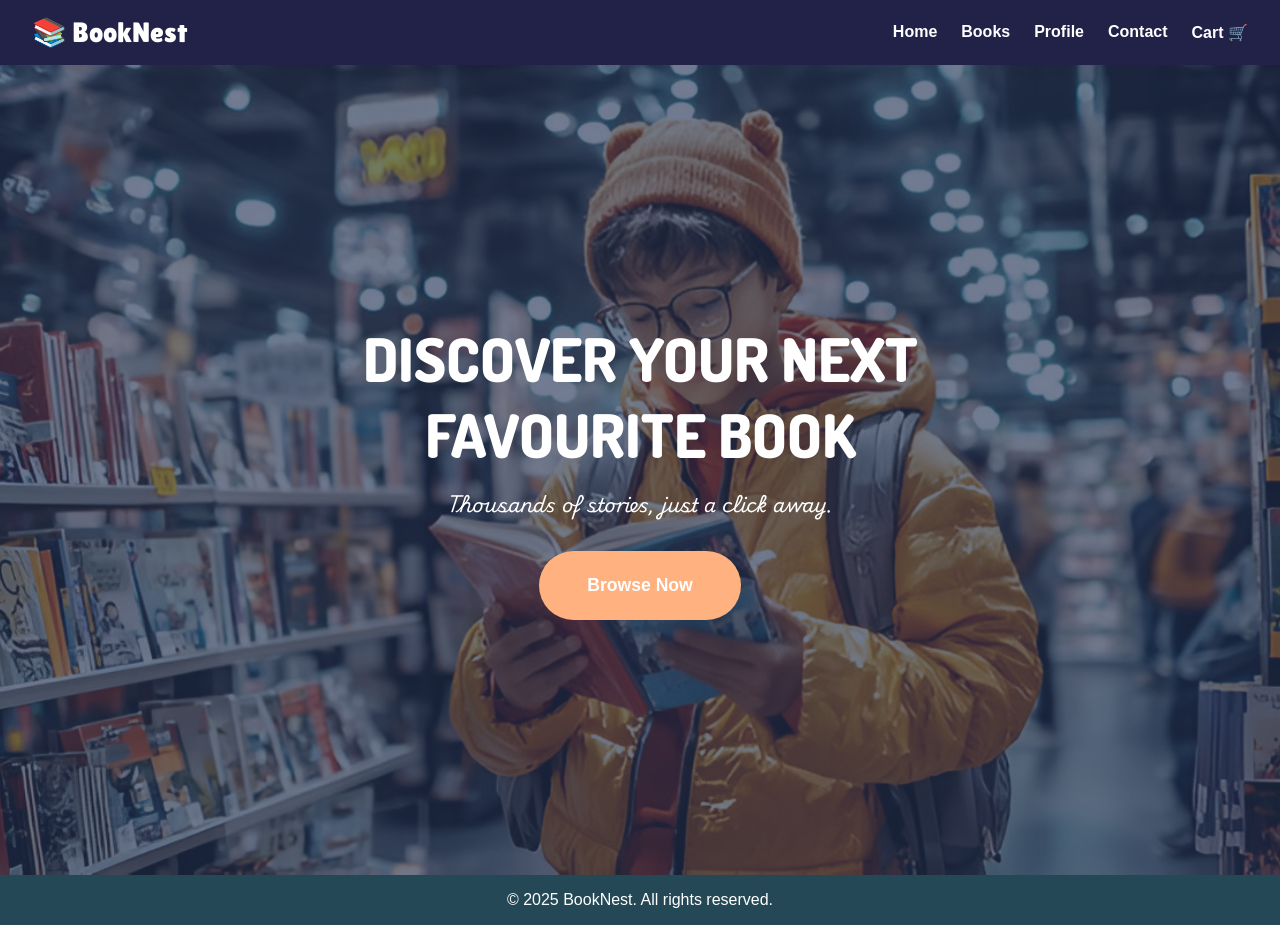
<file: index.html>
<!DOCTYPE html>
<html lang="en">
<head>
    <meta charset="UTF-8" />
    <meta name="viewport" content="width=device-width, initial-scale=1.0" />
    <title>📚BookNest | Where Stories Find a Home</title>
    <link rel="shortcut icon" href="img/ico.png">
    <link rel="stylesheet" href="styles/style.css">
    <link href="https://fonts.googleapis.com/css2?family=Playwrite+DK+Loopet:wght@100..400&display=swap" rel="stylesheet">
    <link href="https://fonts.googleapis.com/css2?family=Poetsen+One&display=swap" rel="stylesheet">
    <link href="https://fonts.googleapis.com/css2?family=Dosis:wght@200..800&display=swap" rel="stylesheet">
    <link href="https://fonts.googleapis.com/css2?family=Lilita+One&display=swap" rel="stylesheet">
</head>
<body>
    <header class="navbar">
        <div class="logo">📚 BookNest</div>
        <nav>
            <ul>
                <li><a href="#" onclick="checkAuth(event, '/bookBook/index.html')">Home</a></li>
                <li><a href="BookPages/novels.html" onclick="checkAuth(event, '/bookBook/BookPages/novels.html')">Books</a></li>
                <li><a href="Subpages/profile.html" onclick="checkAuth(event, '/bookBook/Subpages/profile.html')">Profile</a></li>
                <li><a href="Subpages/contact.html" onclick="checkAuth(event, '/bookBook/Subpages/contact.html')">Contact</a></li>
                <li><a href="Subpages/cart.html" onclick="checkAuth(event, '/bookBook/Subpages/cart.html')">Cart 🛒</a></li>
            </ul>
        </nav>
    </header>
    <section class="hero">
        <div class="hero-content">
            <h1 class="slide-up">DISCOVER YOUR NEXT FAVOURITE BOOK</h1>
            <p class="fadeDelay">Thousands of stories, just a click away.</p>
            <button onclick="checkAuth(event, '/bookBook/BookPages/novels.html')" class="glowBtn">Browse Now
                <div class="particles-field" id="particleField"></div>
            </button>         
        </div>
    </section>
    <footer class="footer">
        <p>© 2025 BookNest. All rights reserved.</p>
    </footer>
    <script>
        function checkAuth(event, targetUrl) {
            event.preventDefault();
            fetch('php/check_session.php')
                .then(res => res.json())
                .then(data => {
                    if (data.logged_in) {
                        window.location.href = targetUrl;
                    } else {
                        sessionStorage.setItem('redirectAfterLogin', targetUrl);
                        window.location.href = '/bookBook/Subpages/auth.html';
                    }
                })
                .catch(err => {
                    console.error('Error checking session:', err);
                    alert('Error checking login status. Please try again.');
                });
        }

        const particleField = document.getElementById('particleField');
        for (let i = 0; i < 50; i++) {
            const particle = document.createElement('div');
            particle.className = 'particle';
            particle.style.setProperty('--x', `${Math.random() * 200 - 100}px`);
            particle.style.setProperty('--y', `${Math.random() * 200 - 100}px`);
            particle.style.animation = `particleFloat ${1 + Math.random() * 2}s infinite`;
            particle.style.left = `${Math.random() * 100}%`;
            particle.style.top = `${Math.random() * 100}%`;
            particleField.appendChild(particle);
        }
    </script>
</body>
</html>
</file>
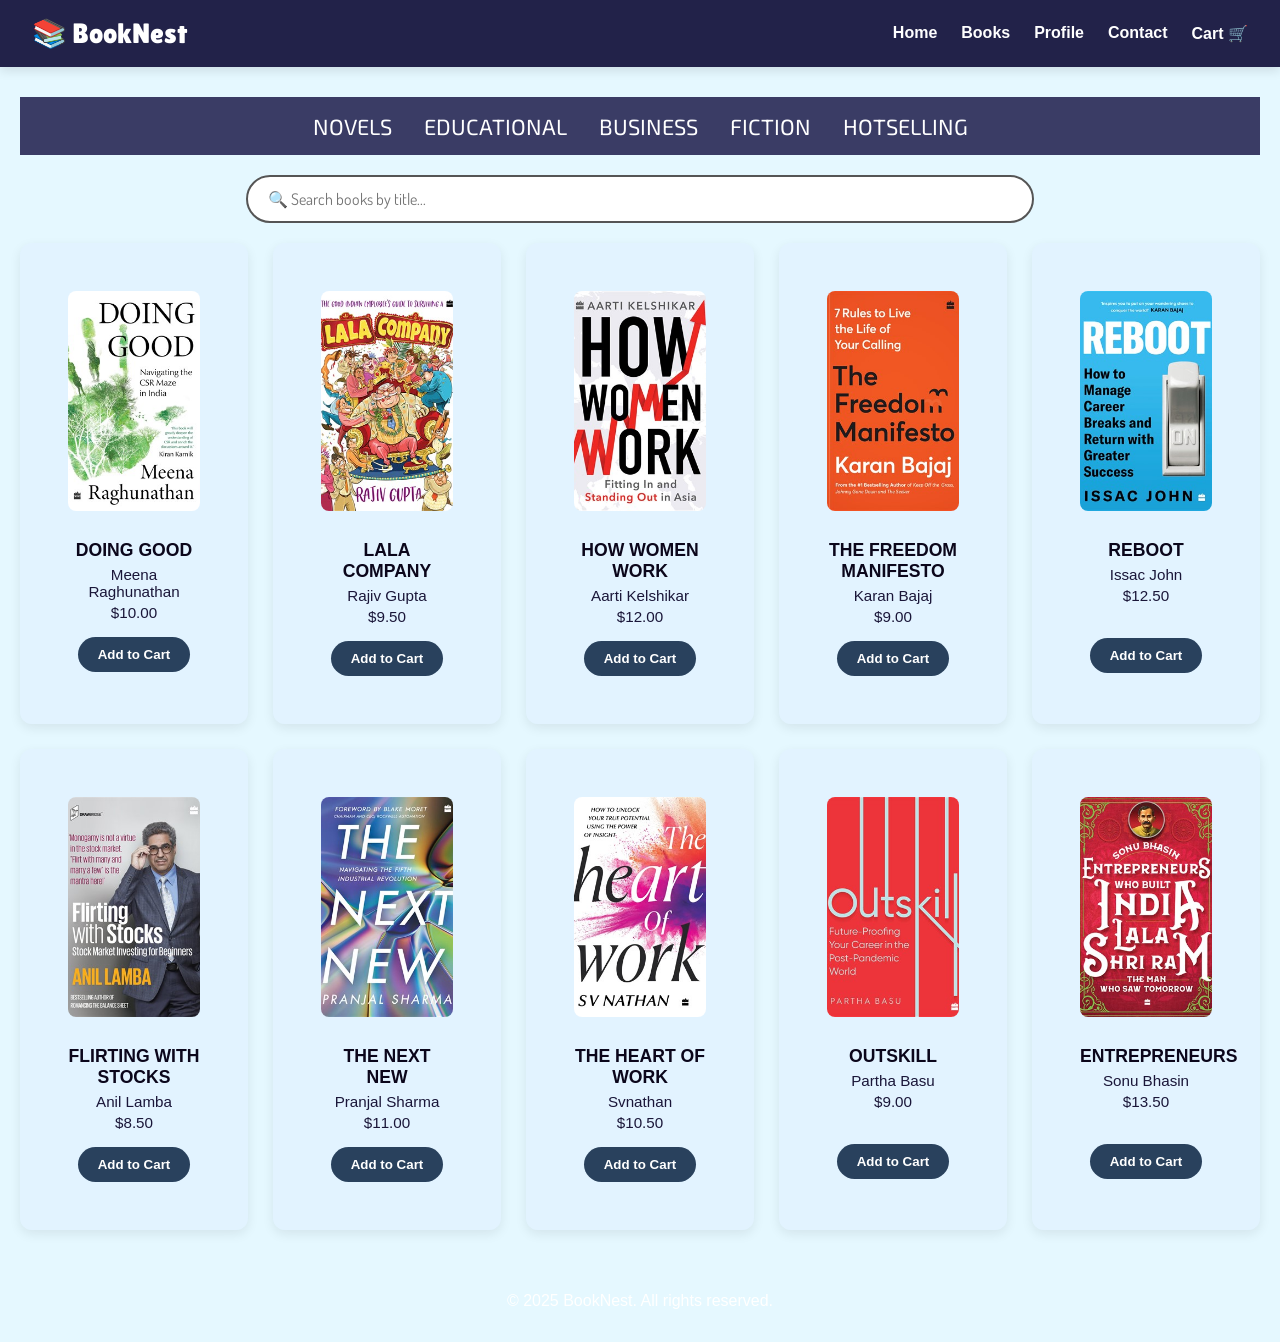
<file: BookPages/Buissnes.html>
<!DOCTYPE html>
<html lang="en">
<head>
    <meta charset="UTF-8">
    <meta name="viewport" content="width=device-width, initial-scale=1.0">
    <title>Online Bookstore</title>
    <link rel="shortcut icon" href="../img/ico.png">
    <link rel="stylesheet" href="../styles/bookStyle.css">
    <link href="https://fonts.googleapis.com/css2?family=Playwrite+DK+Loopet:wght@100..400&display=swap" rel="stylesheet">
    <link href="https://fonts.googleapis.com/css2?family=Poetsen+One&display=swap" rel="stylesheet">
    <link href="https://fonts.googleapis.com/css2?family=Dosis:wght@200..800&display=swap" rel="stylesheet">
    <link href="https://fonts.googleapis.com/css2?family=Lilita+One&display=swap" rel="stylesheet">
    <link href="https://fonts.googleapis.com/css2?family=Exo+2:ital,wght@0,100..900;1,100..900&display=swap" rel="stylesheet">
</head>
<body>
    <header class="navbar">
        <div class="logo">📚 BookNest</div>
        <nav>
            <ul>
                <li><a href="../index.html">Home</a></li>
                <li><a href="#">Books</a></li>
                <li><a href="../Subpages/profile.html">Profile</a></li>
                <li><a href="../Subpages/contact.html">Contact</a></li>
                <li><a href="../Subpages/cart.html">Cart 🛒</a></li>
            </ul>
        </nav>
    </header>
    <main>
        <nav class="nav2bar">
            <ul class="nav-links">
                <li><a href="novels.html">Novels</a></li>
                <li><a href="Edu.html">Educational</a></li>
                <li><a href="Buissnes.html">Business</a></li>
                <li><a href="Fiction.html">Fiction</a></li>
                <li><a href="HotSelling.html">HotSelling</a></li>
            </ul>
        </nav>
        <div class="search-container">
            <input type="text" id="searchInput" onkeyup="searchBooks()" placeholder="🔍 Search books by title...">
        </div>
        <section id="books-section">
            <div class="books-grid">
                <div class="book-item">
                    <img src="img/books/bubook1.jpg">
                    <h3>DOING GOOD</h3>
                    <p>Meena Raghunathan</p>
                    <p>$10.00</p>
                    <button onclick="addToCart(1, 'DOING GOOD', 'Meena Raghunathan', 10.00, '../BookPages/img/books/bubook1.jpg')">Add to Cart</button>
                </div>
                <div class="book-item">
                    <img src="img/books/bubook2.jpg">
                    <h3>LALA COMPANY</h3>
                    <p>Rajiv Gupta</p>
                    <p>$9.50</p>
                    <button onclick="addToCart(2, 'LALA COMPANY', 'Rajiv Gupta', 9.50, '../BookPages/img/books/bubook2.jpg')">Add to Cart</button>
                </div>
                <div class="book-item">
                    <img src="img/books/bubook3.jpg">
                    <h3>HOW WOMEN WORK</h3>
                    <p>Aarti Kelshikar</p>
                    <p>$12.00</p>
                    <button onclick="addToCart(3, 'HOW WOMEN WORK', 'Aarti Kelshikar', 12.00, '../BookPages/img/books/bubook3.jpg')">Add to Cart</button>
                </div>
                <div class="book-item">
                    <img src="img/books/bubook4.jpg">
                    <h3>THE FREEDOM MANIFESTO</h3>
                    <p>Karan Bajaj</p>
                    <p>$9.00</p>
                    <button onclick="addToCart(4, 'THE FREEDOM MANIFESTO', 'Karan Bajaj', 9.00, '../BookPages/img/books/bubook4.jpg')">Add to Cart</button>
                </div>
                <div class="book-item">
                    <img src="img/books/bubook5.jpg">
                    <h3>REBOOT</h3>
                    <p>Issac John</p>
                    <p>$12.50</p>
                    <br>
                    <button onclick="addToCart(5, 'REBOOT', 'Issac John', 12.50, '../BookPages/img/books/bubook5.jpg')">Add to Cart</button>
                </div>
                <div class="book-item">
                    <img src="img/books/bubook6.jpg">
                    <h3>FLIRTING WITH STOCKS</h3>
                    <p>Anil Lamba</p>
                    <p>$8.50</p>
                    <button onclick="addToCart(6, 'FLIRTING WITH STOCKS', 'Anil Lamba', 8.50, '../BookPages/img/books/bubook6.jpg')">Add to Cart</button>
                </div>
                <div class="book-item">
                    <img src="img/books/bubook7.jpg">
                    <h3>THE NEXT NEW</h3>
                    <p>Pranjal Sharma</p>
                    <p>$11.00</p>
                    <button onclick="addToCart(7, 'THE NEXT NEW', 'Pranjal Sharma', 11.00, '../BookPages/img/books/bubook7.jpg')">Add to Cart</button>
                </div>
                <div class="book-item">
                    <img src="img/books/bubook8.jpg">
                    <h3>THE HEART OF WORK</h3>
                    <p>Svnathan</p>
                    <p>$10.50</p>
                    <button onclick="addToCart(8, 'THE HEART OF WORK', 'Svnathan', 10.50, '../BookPages/img/books/bubook8.jpg')">Add to Cart</button>
                </div>
                <div class="book-item">
                    <img src="img/books/bubook9.jpg">
                    <h3>OUTSKILL</h3>
                    <p>Partha Basu</p>
                    <p>$9.00</p>
                    <br>
                    <button onclick="addToCart(9, 'OUTSKILL', 'Partha Basu', 9.00, '../BookPages/img/books/bubook9.jpg')">Add to Cart</button>
                </div>
                <div class="book-item">
                    <img src="img/books/bubook10.jpg">
                    <h3>ENTREPRENEURS</h3>
                    <p>Sonu Bhasin</p>
                    <p>$13.50</p>
                    <br>
                    <button onclick="addToCart(10, 'ENTREPRENEURS', 'Sonu Bhasin', 13.50, '../BookPages/img/books/bubook10.jpg')">Add to Cart</button>
                </div>
            </div>
        </section>
    </main>
    <footer class="footer">
        <p>© 2025 BookNest. All rights reserved.</p>
    </footer>
    <script>
        function addToCart(id, title, author, price, image) {
            fetch('../php/add_to_cart.php', {
                method: 'POST',
                headers: {
                    'Content-Type': 'application/x-www-form-urlencoded',
                },
                body: `book_id=${id}&title=${encodeURIComponent(title)}&author=${encodeURIComponent(author)}&price=${price}&image=${encodeURIComponent(image)}`
            })
            .then(res => res.json())
            .then(data => {
                if (data.success) {
                    alert(`${title} added to cart!`);
                } else {
                    alert('Error: ' + data.message);
                }
            })
            .catch(err => {
                console.error(err);
                alert('Error adding to cart. Check console.');
            });
        }

        function searchBooks() {
            const input = document.getElementById('searchInput').value.toLowerCase();
            const books = document.querySelectorAll('.book-item');
            books.forEach(book => {
                const title = book.querySelector('h3').textContent.toLowerCase();
                book.style.display = title.includes(input) ? 'block' : 'none';
            });
        }
    </script>
</body>
</html>
</file>
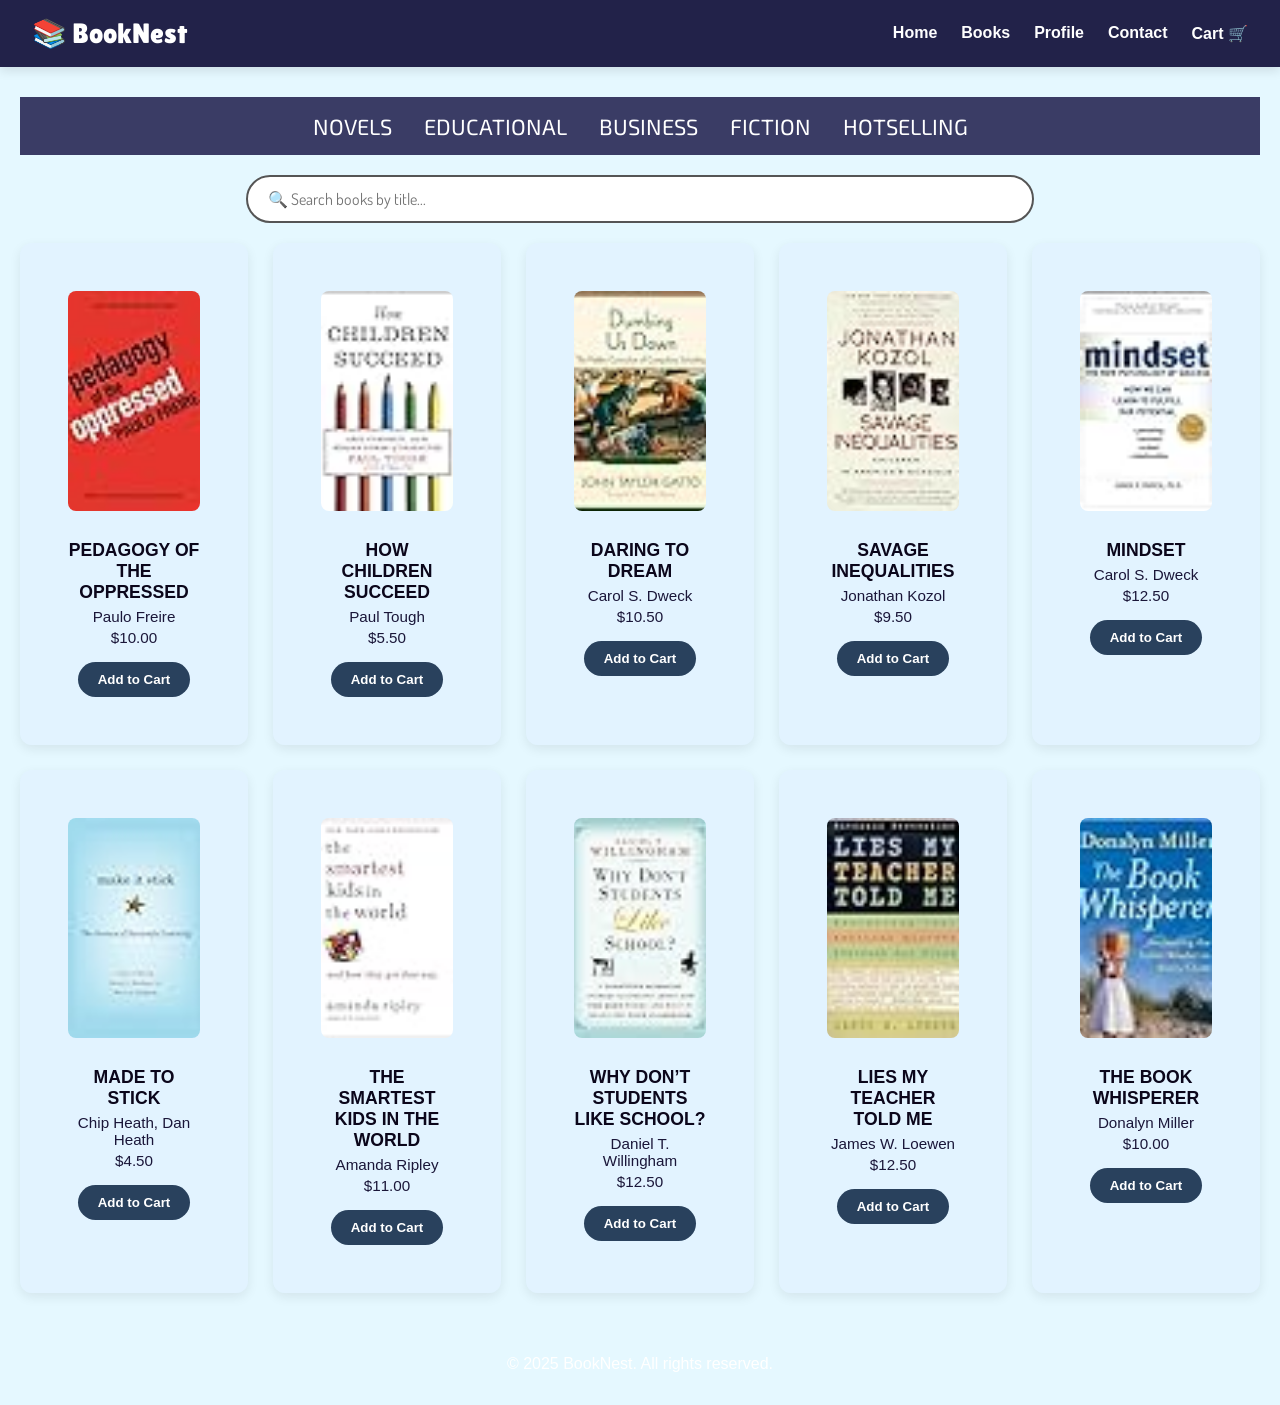
<file: BookPages/Edu.html>
<!DOCTYPE html>
<html lang="en">
<head>
    <meta charset="UTF-8">
    <meta name="viewport" content="width=device-width, initial-scale=1.0">
    <title>Online Bookstore - Educational</title>
    <link rel="shortcut icon" href="../img/ico.png">
    <link rel="stylesheet" href="../styles/bookStyle.css">
    <link href="https://fonts.googleapis.com/css2?family=Playwrite+DK+Loopet:wght@100..400&display=swap" rel="stylesheet">
    <link href="https://fonts.googleapis.com/css2?family=Poetsen+One&display=swap" rel="stylesheet">
    <link href="https://fonts.googleapis.com/css2?family=Dosis:wght@200..800&display=swap" rel="stylesheet">
    <link href="https://fonts.googleapis.com/css2?family=Lilita+One&display=swap" rel="stylesheet">
    <link href="https://fonts.googleapis.com/css2?family=Exo+2:ital,wght@0,100..900;1,100..900&display=swap" rel="stylesheet">
</head>
<body>
    <header class="navbar">
        <div class="logo">📚 BookNest</div>
        <nav>
            <ul>
                <li><a href="../index.html">Home</a></li>
                <li><a href="#">Books</a></li>
                <li><a href="../Subpages/profile.html">Profile</a></li>
                <li><a href="../Subpages/contact.html">Contact</a></li>
                <li><a href="../Subpages/cart.html">Cart 🛒</a></li>
            </ul>
        </nav>
    </header>
    <main>
        <nav class="nav2bar">
            <ul class="nav-links">
                <li><a href="novels.html">Novels</a></li>
                <li><a href="Edu.html">Educational</a></li>
                <li><a href="Buissnes.html">Business</a></li>
                <li><a href="Fiction.html">Fiction</a></li>
                <li><a href="HotSelling.html">HotSelling</a></li>
            </ul>
        </nav>
        <div class="search-container">
            <input type="text" id="searchInput" onkeyup="searchBooks()" placeholder="🔍 Search books by title...">
        </div>
        <section id="books-section">
            <div class="books-grid">
                <div class="book-item">
                    <img src="img/books/edubook1.jpg">
                    <h3>PEDAGOGY OF THE OPPRESSED</h3>
                    <p>Paulo Freire</p>
                    <p>$10.00</p>
                    <button onclick="addToCart(11, 'PEDAGOGY OF THE OPPRESSED', 'Paulo Freire', 10.00, '../BookPages/img/books/edubook1.jpg')">Add to Cart</button>
                </div>
                <div class="book-item">
                    <img src="img/books/edubook2.jpg">
                    <h3>HOW CHILDREN SUCCEED</h3>
                    <p>Paul Tough</p>
                    <p>$5.50</p>
                    <button onclick="addToCart(12, 'HOW CHILDREN SUCCEED', 'Paul Tough', 5.50, '../BookPages/img/books/edubook2.jpg')">Add to Cart</button>
                </div>
                <div class="book-item">
                    <img src="img/books/edubook3.jpg">
                    <h3>DARING TO DREAM</h3>
                    <p>Carol S. Dweck</p>
                    <p>$10.50</p>
                    <button onclick="addToCart(13, 'DARING TO DREAM', 'Carol S. Dweck', 10.50, '../BookPages/img/books/edubook3.jpg')">Add to Cart</button>
                </div>
                <div class="book-item">
                    <img src="img/books/edubook4.jpg">
                    <h3>SAVAGE INEQUALITIES</h3>
                    <p>Jonathan Kozol</p>
                    <p>$9.50</p>
                    <button onclick="addToCart(14, 'SAVAGE INEQUALITIES', 'Jonathan Kozol', 9.50, '../BookPages/img/books/edubook4.jpg')">Add to Cart</button>
                </div>
                <div class="book-item">
                    <img src="img/books/edubook5.jpg">
                    <h3>MINDSET</h3>
                    <p>Carol S. Dweck</p>
                    <p>$12.50</p>
                    <button onclick="addToCart(15, 'MINDSET', 'Carol S. Dweck', 12.50, '../BookPages/img/books/edubook5.jpg')">Add to Cart</button>
                </div>
                <div class="book-item">
                    <img src="img/books/edubook6.jpg">
                    <h3>MADE TO STICK</h3>
                    <p>Chip Heath, Dan Heath</p>
                    <p>$4.50</p>
                    <button onclick="addToCart(16, 'MADE TO STICK', 'Chip Heath, Dan Heath', 4.50, '../BookPages/img/books/edubook6.jpg')">Add to Cart</button>
                </div>
                <div class="book-item">
                    <img src="img/books/edubook7.jpg">
                    <h3>THE SMARTEST KIDS IN THE WORLD</h3>
                    <p>Amanda Ripley</p>
                    <p>$11.00</p>
                    <button onclick="addToCart(17, 'THE SMARTEST KIDS IN THE WORLD', 'Amanda Ripley', 11.00, '../BookPages/img/books/edubook7.jpg')">Add to Cart</button>
                </div>
                <div class="book-item">
                    <img src="img/books/edubook8.jpg">
                    <h3>WHY DON’T STUDENTS LIKE SCHOOL?</h3>
                    <p>Daniel T. Willingham</p>
                    <p>$12.50</p>
                    <button onclick="addToCart(18, 'WHY DON’T STUDENTS LIKE SCHOOL?', 'Daniel T. Willingham', 12.50, '../BookPages/img/books/edubook8.jpg')">Add to Cart</button>
                </div>
                <div class="book-item">
                    <img src="img/books/edubook9.jpg">
                    <h3>LIES MY TEACHER TOLD ME</h3>
                    <p>James W. Loewen</p>
                    <p>$12.50</p>
                    <button onclick="addToCart(19, 'LIES MY TEACHER TOLD ME', 'James W. Loewen', 12.50, '../BookPages/img/books/edubbook9.jpg')">Add to Cart</button>
                </div>
                <div class="book-item">
                    <img src="img/books/edubook10.jpg">
                    <h3>THE BOOK WHISPERER</h3>
                    <p>Donalyn Miller</p>
                    <p>$10.00</p>
                    <button onclick="addToCart(20, 'THE BOOK WHISPERER', 'Donalyn Miller', 10.00, '../BookPages/img/books/edubook10.jpg')">Add to Cart</button>
                </div>
            </div>
        </section>
    </main>
    <footer class="footer">
        <p>© 2025 BookNest. All rights reserved.</p>
    </footer>
    <script>
        function addToCart(id, title, author, price, image) {
            fetch('../php/add_to_cart.php', {
                method: 'POST',
                headers: {
                    'Content-Type': 'application/x-www-form-urlencoded',
                },
                body: `book_id=${id}&title=${encodeURIComponent(title)}&author=${encodeURIComponent(author)}&price=${price}&image=${encodeURIComponent(image)}`
            })
            .then(res => res.json())
            .then(data => {
                if (data.success) {
                    alert(`${title} added to cart!`);
                } else {
                    alert('Error: ' + data.message);
                }
            })
            .catch(err => {
                console.error(err);
                alert('Error adding to cart. Check console.');
            });
        }

        function searchBooks() {
            const input = document.getElementById('searchInput').value.toLowerCase();
            const books = document.querySelectorAll('.book-item');
            books.forEach(book => {
                const title = book.querySelector('h3').textContent.toLowerCase();
                book.style.display = title.includes(input) ? 'block' : 'none';
            });
        }
    </script>
</body>
</html>
</file>
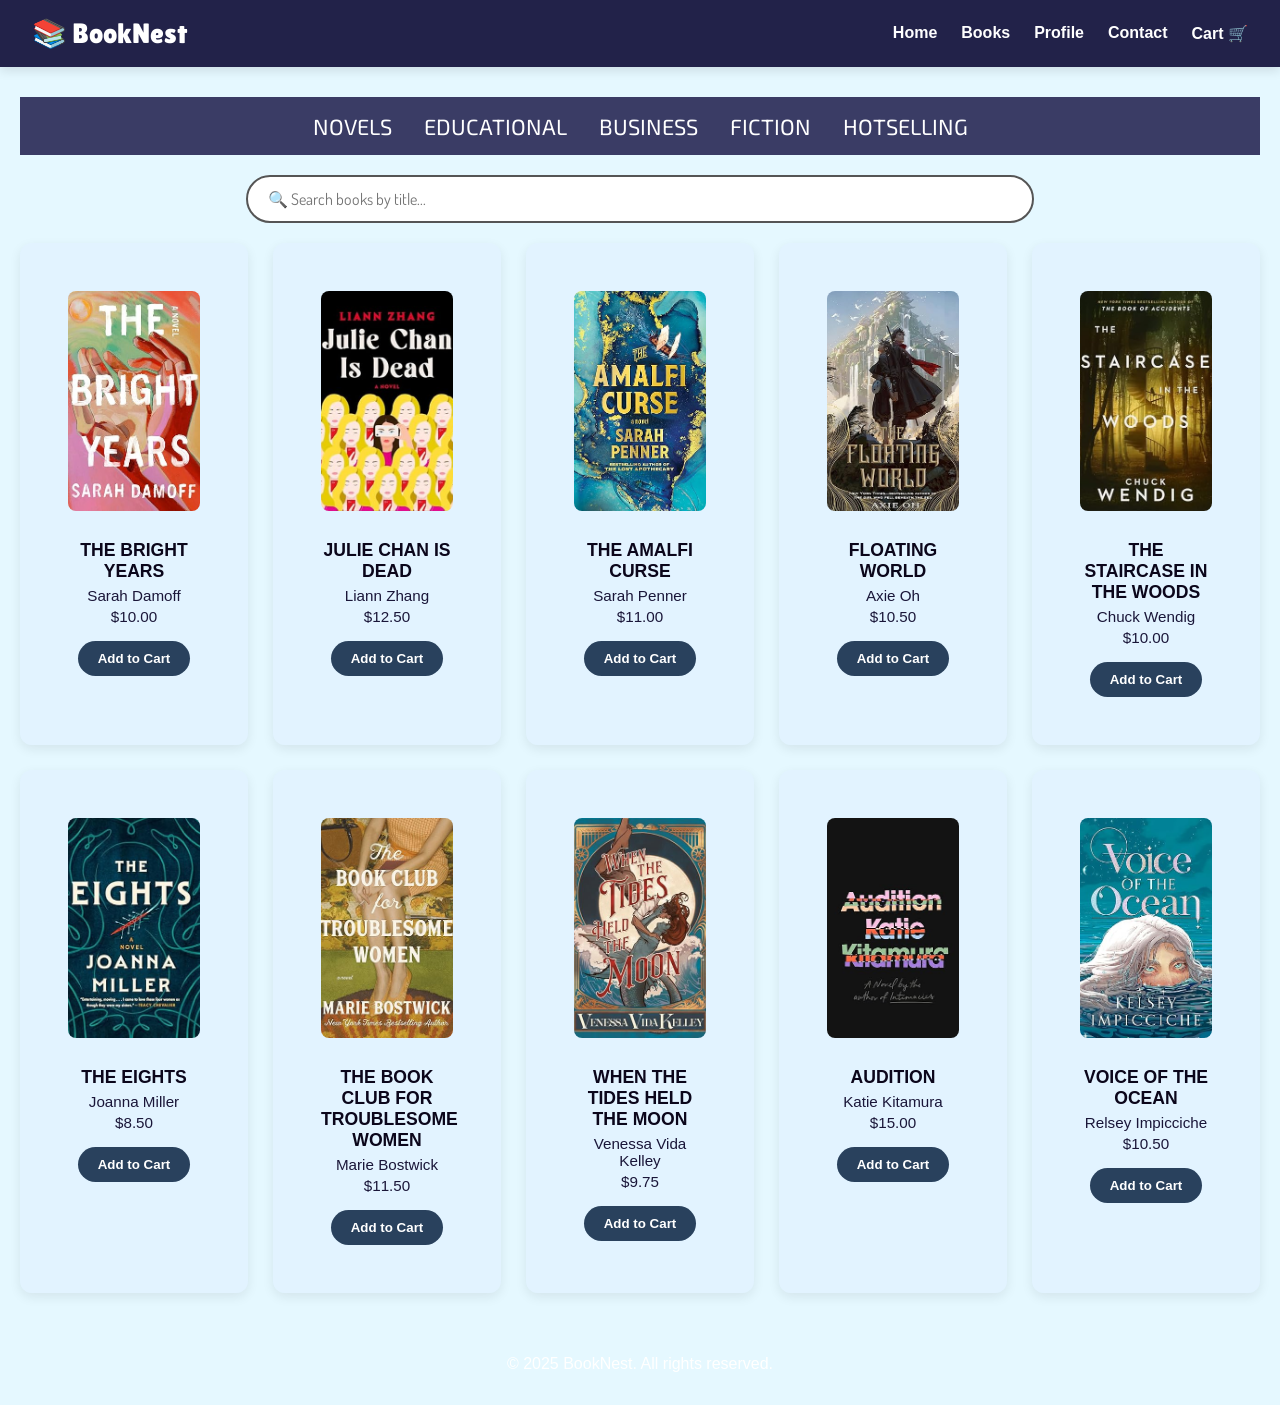
<file: BookPages/Fiction.html>
<!DOCTYPE html>
<html lang="en">
<head>
    <meta charset="UTF-8">
    <meta name="viewport" content="width=device-width, initial-scale=1.0">
    <title>Online Bookstore - Fiction</title>
    <link rel="shortcut icon" href="../img/ico.png">
    <link rel="stylesheet" href="../styles/bookStyle.css">
    <link href="https://fonts.googleapis.com/css2?family=Playwrite+DK+Loopet:wght@100..400&display=swap" rel="stylesheet">
    <link href="https://fonts.googleapis.com/css2?family=Poetsen+One&display=swap" rel="stylesheet">
    <link href="https://fonts.googleapis.com/css2?family=Dosis:wght@200..800&display=swap" rel="stylesheet">
    <link href="https://fonts.googleapis.com/css2?family=Lilita+One&display=swap" rel="stylesheet">
    <link href="https://fonts.googleapis.com/css2?family=Exo+2:ital,wght@0,100..900;1,100..900&display=swap" rel="stylesheet">
</head>
<body>
    <header class="navbar">
        <div class="logo">📚 BookNest</div>
        <nav>
            <ul>
                <li><a href="../index.html">Home</a></li>
                <li><a href="#">Books</a></li>
                <li><a href="../Subpages/profile.html">Profile</a></li>
                <li><a href="../Subpages/contact.html">Contact</a></li>
                <li><a href="../Subpages/cart.html">Cart 🛒</a></li>
            </ul>
        </nav>
    </header>
    <main>
        <nav class="nav2bar">
            <ul class="nav-links">
                <li><a href="novels.html">Novels</a></li>
                <li><a href="Edu.html">Educational</a></li>
                <li><a href="Buissnes.html">Business</a></li>
                <li><a href="Fiction.html">Fiction</a></li>
                <li><a href="HotSelling.html">HotSelling</a></li>
            </ul>
        </nav>
        <div class="search-container">
            <input type="text" id="searchInput" onkeyup="searchBooks()" placeholder="🔍 Search books by title...">
        </div>
        <section id="books-section">
            <div class="books-grid">
                <div class="book-item">
                    <img src="img/books/Fibook1.jpg">
                    <h3>THE BRIGHT YEARS</h3>
                    <p>Sarah Damoff</p>
                    <p>$10.00</p>
                    <button onclick="addToCart(21, 'THE BRIGHT YEARS', 'Sarah Damoff', 10.00, '../BookPages/img/books/Fibook1.jpg')">Add to Cart</button>
                </div>
                <div class="book-item">
                    <img src="img/books/Fibook2.jpg">
                    <h3>JULIE CHAN IS DEAD</h3>
                    <p>Liann Zhang</p>
                    <p>$12.50</p>
                    <button onclick="addToCart(22, 'JULIE CHAN IS DEAD', 'Liann Zhang', 12.50, '../BookPages/img/books/Fibook2.jpg')">Add to Cart</button>
                </div>
                <div class="book-item">
                    <img src="img/books/Fibook3.jpg">
                    <h3>THE AMALFI CURSE</h3>
                    <p>Sarah Penner</p>
                    <p>$11.00</p>
                    <button onclick="addToCart(23, 'THE AMALFI CURSE', 'Sarah Penner', 11.00, '../BookPages/img/books/Fibook3.jpg')">Add to Cart</button>
                </div>
                <div class="book-item">
                    <img src="img/books/Fibook4.jpg">
                    <h3>FLOATING WORLD</h3>
                    <p>Axie Oh</p>
                    <p>$10.50</p>
                    <button onclick="addToCart(24, 'FLOATING WORLD', 'Axie Oh', 10.50, '../BookPages/img/books/Fibook4.jpg')">Add to Cart</button>
                </div>
                <div class="book-item">
                    <img src="img/books/Fibook5.jpg">
                    <h3>THE STAIRCASE IN THE WOODS</h3>
                    <p>Chuck Wendig</p>
                    <p>$10.00</p>
                    <button onclick="addToCart(25, 'THE STAIRCASE IN THE WOODS', 'Chuck Wendig', 10.00, '../BookPages/img/books/Fibook5.jpg')">Add to Cart</button>
                </div>
                <div class="book-item">
                    <img src="img/books/Fibook6.jpg">
                    <h3>THE EIGHTS</h3>
                    <p>Joanna Miller</p>
                    <p>$8.50</p>
                    <button onclick="addToCart(26, 'THE EIGHTS', 'Joanna Miller', 8.50, '../BookPages/img/books/Fibook6.jpg')">Add to Cart</button>
                </div>
                <div class="book-item">
                    <img src="img/books/Fibook7.jpg">
                    <h3>THE BOOK CLUB FOR TROUBLESOME WOMEN</h3>
                    <p>Marie Bostwick</p>
                    <p>$11.50</p>
                    <button onclick="addToCart(27, 'THE BOOK CLUB FOR TROUBLESOME WOMEN', 'Marie Bostwick', 11.50, '../BookPages/img/books/Fibook7.jpg')">Add to Cart</button>
                </div>
                <div class="book-item">
                    <img src="img/books/Fibook8.jpg">
                    <h3>WHEN THE TIDES HELD THE MOON</h3>
                    <p>Venessa Vida Kelley</p>
                    <p>$9.75</p>
                    <button onclick="addToCart(28, 'WHEN THE TIDES HELD THE MOON', 'Venessa Vida Kelley', 9.75, '../BookPages/img/books/Fibook8.jpg')">Add to Cart</button>
                </div>
                <div class="book-item">
                    <img src="img/books/Fibook9.jpg">
                    <h3>AUDITION</h3>
                    <p>Katie Kitamura</p>
                    <p>$15.00</p>
                    <button onclick="addToCart(29, 'AUDITION', 'Katie Kitamura', 15.00, '../BookPages/img/books/Fibook9.jpg')">Add to Cart</button>
                </div>
                <div class="book-item">
                    <img src="img/books/Fibook10.jpg">
                    <h3>VOICE OF THE OCEAN</h3>
                    <p>Relsey Impicciche</p>
                    <p>$10.50</p>
                    <button onclick="addToCart(30, 'VOICE OF THE OCEAN', 'Relsey Impicciche', 10.50, '../BookPages/img/books/Fibook10.jpg')">Add to Cart</button>
                </div>
            </div>
        </section>
    </main>
    <footer class="footer">
        <p>© 2025 BookNest. All rights reserved.</p>
    </footer>
    <script>
        function addToCart(id, title, author, price, image) {
            fetch('../php/add_to_cart.php', {
                method: 'POST',
                headers: {
                    'Content-Type': 'application/x-www-form-urlencoded',
                },
                body: `book_id=${id}&title=${encodeURIComponent(title)}&author=${encodeURIComponent(author)}&price=${price}&image=${encodeURIComponent(image)}`
            })
            .then(res => res.json())
            .then(data => {
                if (data.success) {
                    alert(`${title} added to cart!`);
                } else {
                    alert('Error: ' + data.message);
                }
            })
            .catch(err => {
                console.error(err);
                alert('Error adding to cart. Check console.');
            });
        }

        function searchBooks() {
            const input = document.getElementById('searchInput').value.toLowerCase();
            const books = document.querySelectorAll('.book-item');
            books.forEach(book => {
                const title = book.querySelector('h3').textContent.toLowerCase();
                book.style.display = title.includes(input) ? 'block' : 'none';
            });
        }
    </script>
</body>
</html>
</file>
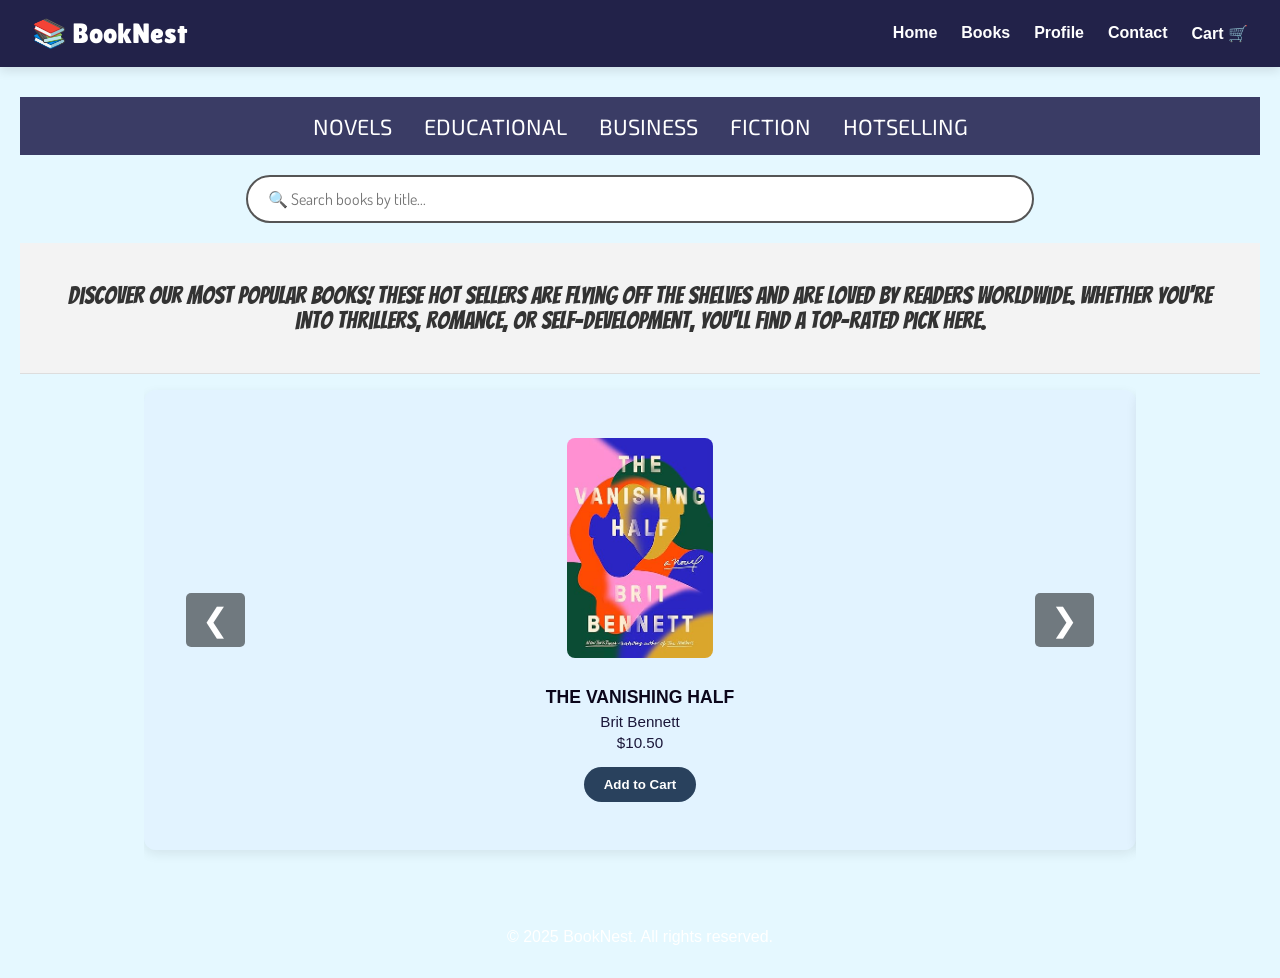
<file: BookPages/HotSelling.html>
<!DOCTYPE html>
<html lang="en">
<head>
    <meta charset="UTF-8">
    <meta name="viewport" content="width=device-width, initial-scale=1.0">
    <title>Online Bookstore - Hot Selling</title>
    <link rel="shortcut icon" href="../img/ico.png">
    <link rel="stylesheet" href="../styles/bookStyle.css">
    <link href="https://fonts.googleapis.com/css2?family=Playwrite+DK+Loopet:wght@100..400&display=swap" rel="stylesheet">
    <link href="https://fonts.googleapis.com/css2?family=Poetsen+One&display=swap" rel="stylesheet">
    <link href="https://fonts.googleapis.com/css2?family=Dosis:wght@200..800&display=swap" rel="stylesheet">
    <link href="https://fonts.googleapis.com/css2?family=Lilita+One&display=swap" rel="stylesheet">
    <link href="https://fonts.googleapis.com/css2?family=Exo+2:ital,wght@0,100..900;1,100..900&display=swap" rel="stylesheet">
    <link href="https://fonts.googleapis.com/css2?family=Great+Vibes&display=swap" rel="stylesheet">
    <link href="https://fonts.googleapis.com/css2?family=Kaushan+Script&display=swap" rel="stylesheet">
    <link href="https://fonts.googleapis.com/css2?family=Bangers&display=swap" rel="stylesheet">
</head>
<body>
    <header class="navbar">
        <div class="logo">📚 BookNest</div>
        <nav>
            <ul>
                <li><a href="../index.html">Home</a></li>
                <li><a href="#">Books</a></li>
                <li><a href="../Subpages/profile.html">Profile</a></li>
                <li><a href="../Subpages/contact.html">Contact</a></li>
                <li><a href="../Subpages/cart.html">Cart 🛒</a></li>
            </ul>
        </nav>
    </header>
    <main>
        <nav class="nav2bar">
            <ul class="nav-links">
                <ul class="nav-links">
                    <li><a href="novels.html">Novels</a></li>
                    <li><a href="Edu.html">Educational</a></li>
                    <li><a href="Buissnes.html">Business</a></li>
                    <li><a href="Fiction.html">Fiction</a></li>
                    <li><a href="HotSelling.html">HotSelling</a></li>
                </ul>
            </ul>
        </nav>
        <div class="search-container">
            <input type="text" id="searchInput" onkeyup="searchBooks()" placeholder="🔍 Search books by title...">
        </div>
        <section class="page-description">
            <p>
                Discover our most popular books! These hot sellers are flying off the shelves and are loved by readers
                worldwide. Whether you're into thrillers, romance, or self-development, you'll find a top-rated pick here.
            </p>
        </section>
        <section id="books-section">
            <div class="carousel-container">
                <button class="carousel-btn prev" onclick="moveSlide(-1)">❮</button>
                <div class="carousel-track" id="carousel-track">
                    <div class="book-item">
                        <img src="img/books/hotbook1.jpg">
                        <h3>THE VANISHING HALF</h3>
                        <p>Brit Bennett</p>
                        <p>$10.50</p>
                        <button onclick="addToCart(61, 'THE VANISHING HALF', 'Brit Bennett', 10.50, '../BookPages/img/books/hotbook1.jpg')">Add to Cart</button>
                    </div>
                    <div class="book-item">
                        <img src="img/books/hotbook2.jpg">
                        <h3>JULIE CHAN IS DEAD</h3>
                        <p>Liann Zhang</p>
                        <p>$12.50</p>
                        <button onclick="addToCart(62, 'JULIE CHAN IS DEAD', 'Liann Zhang', 12.50, '../BookPages/img/books/hotbook2.jpg')">Add to Cart</button>
                    </div>
                    <div class="book-item">
                        <img src="img/books/hotbook3.jpg">
                        <h3>FLIRTING WITH STOCKS</h3>
                        <p>Anil Lamba</p>
                        <p>$8.50</p>
                        <button onclick="addToCart(63, 'FLIRTING WITH STOCKS', 'Anil Lamba', 8.50, '../BookPages/img/books/hotbook3.jpg')">Add to Cart</button>
                    </div>
                    <div class="book-item">
                        <img src="img/books/hotbook4.jpg">
                        <h3>FLOATING WORLD</h3>
                        <p>Axie Oh</p>
                        <p>$10.50</p>
                        <button onclick="addToCart(64, 'FLOATING WORLD', 'Axie Oh', 10.50, '../BookPages/img/books/hotbook4.jpg')">Add to Cart</button>
                    </div>
                    <div class="book-item">
                        <img src="img/books/hotbook5.jpg">
                        <h3>TELL ME EVERYTHING</h3>
                        <p>Elizabeth Strout</p>
                        <p>$13.00</p>
                        <button onclick="addToCart(65, 'TELL ME EVERYTHING', 'Elizabeth Strout', 13.00, '../BookPages/img/books/hotbook5.jpg')">Add to Cart</button>
                    </div>
                </div>
                <button class="carousel-btn next" onclick="moveSlide(1)">❯</button>
            </div>
        </section>
    </main>
    <footer class="footer">
        <p>© 2025 BookNest. All rights reserved.</p>
    </footer>
    <script>
        let currentSlide = 0;
        let filteredSlides = [];

        function updateCarousel() {
            const track = document.getElementById('carousel-track');
            const slides = Array.from(track.children);
            track.innerHTML = '';
            filteredSlides.forEach(slide => track.appendChild(slide));
            currentSlide = Math.min(currentSlide, filteredSlides.length - 1);
            if (currentSlide < 0) currentSlide = 0;
            const slideWidth = slides[0].offsetWidth;
            track.style.transform = `translateX(-${currentSlide * slideWidth}px)`;
        }

        function moveSlide(direction) {
            if (filteredSlides.length === 0) return;
            currentSlide += direction;
            if (currentSlide < 0) {
                currentSlide = filteredSlides.length - 1;
            } else if (currentSlide >= filteredSlides.length) {
                currentSlide = 0;
            }
            const track = document.getElementById('carousel-track');
            const slideWidth = track.children[0].offsetWidth;
            track.style.transform = `translateX(-${currentSlide * slideWidth}px)`;
        }

        function searchBooks() {
            const input = document.getElementById('searchInput').value.toLowerCase();
            const track = document.getElementById('carousel-track');
            const slides = Array.from(track.children);
            filteredSlides = slides.filter(slide => {
                const title = slide.querySelector('h3').textContent.toLowerCase();
                return title.includes(input);
            });
            updateCarousel();
        }

        document.addEventListener('keydown', (event) => {
            if (event.key === 'ArrowLeft') {
                moveSlide(-1);
            } else if (event.key === 'ArrowRight') {
                moveSlide(1);
            }
        });

        function addToCart(id, title, author, price, image) {
            fetch('../php/add_to_cart.php', {
                method: 'POST',
                headers: {
                    'Content-Type': 'application/x-www-form-urlencoded',
                },
                body: `book_id=${id}&title=${encodeURIComponent(title)}&author=${encodeURIComponent(author)}&price=${price}&image=${encodeURIComponent(image)}`
            })
            .then(res => res.json())
            .then(data => {
                if (data.success) {
                    alert(`${title} added to cart!`);
                } else {
                    alert('Error: ' + data.message);
                }
            })
            .catch(err => {
                console.error(err);
                alert('Error adding to cart. Check console.');
            });
        }
    </script>
</body>
</html>
</file>
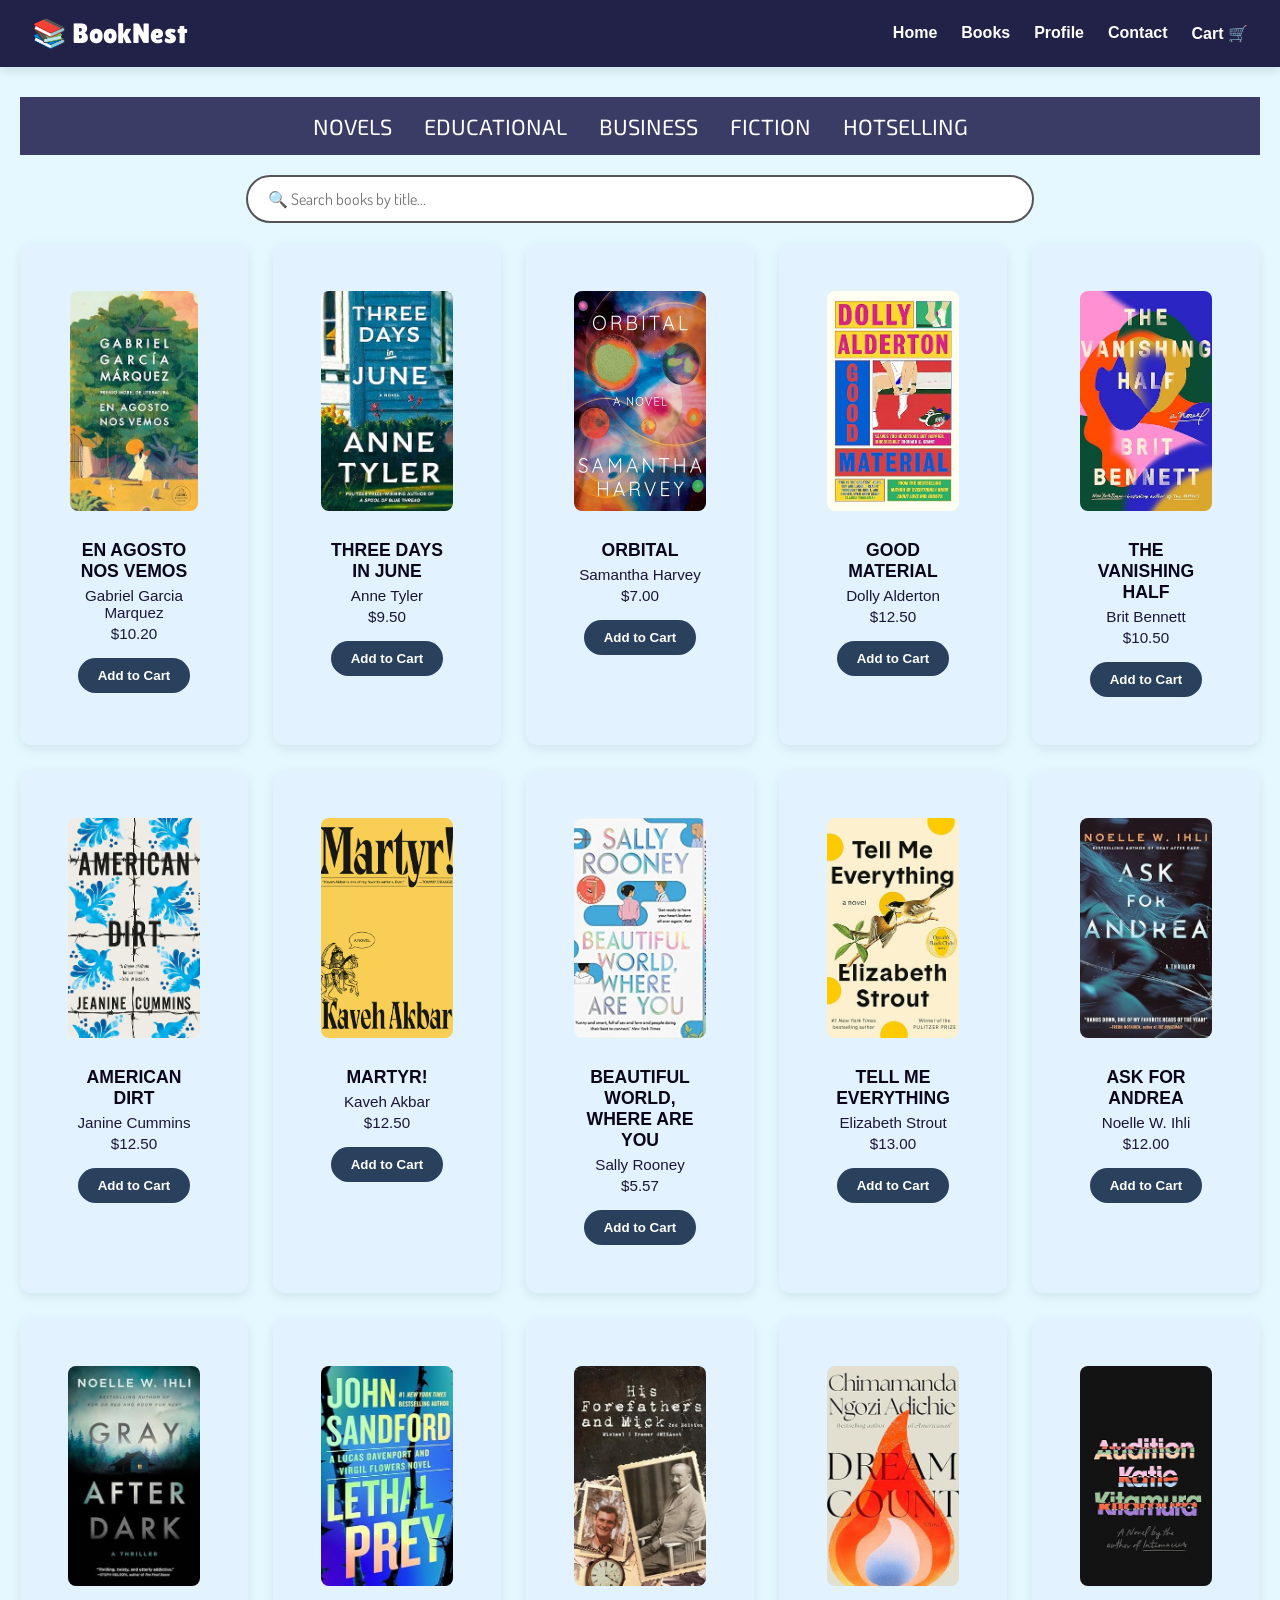
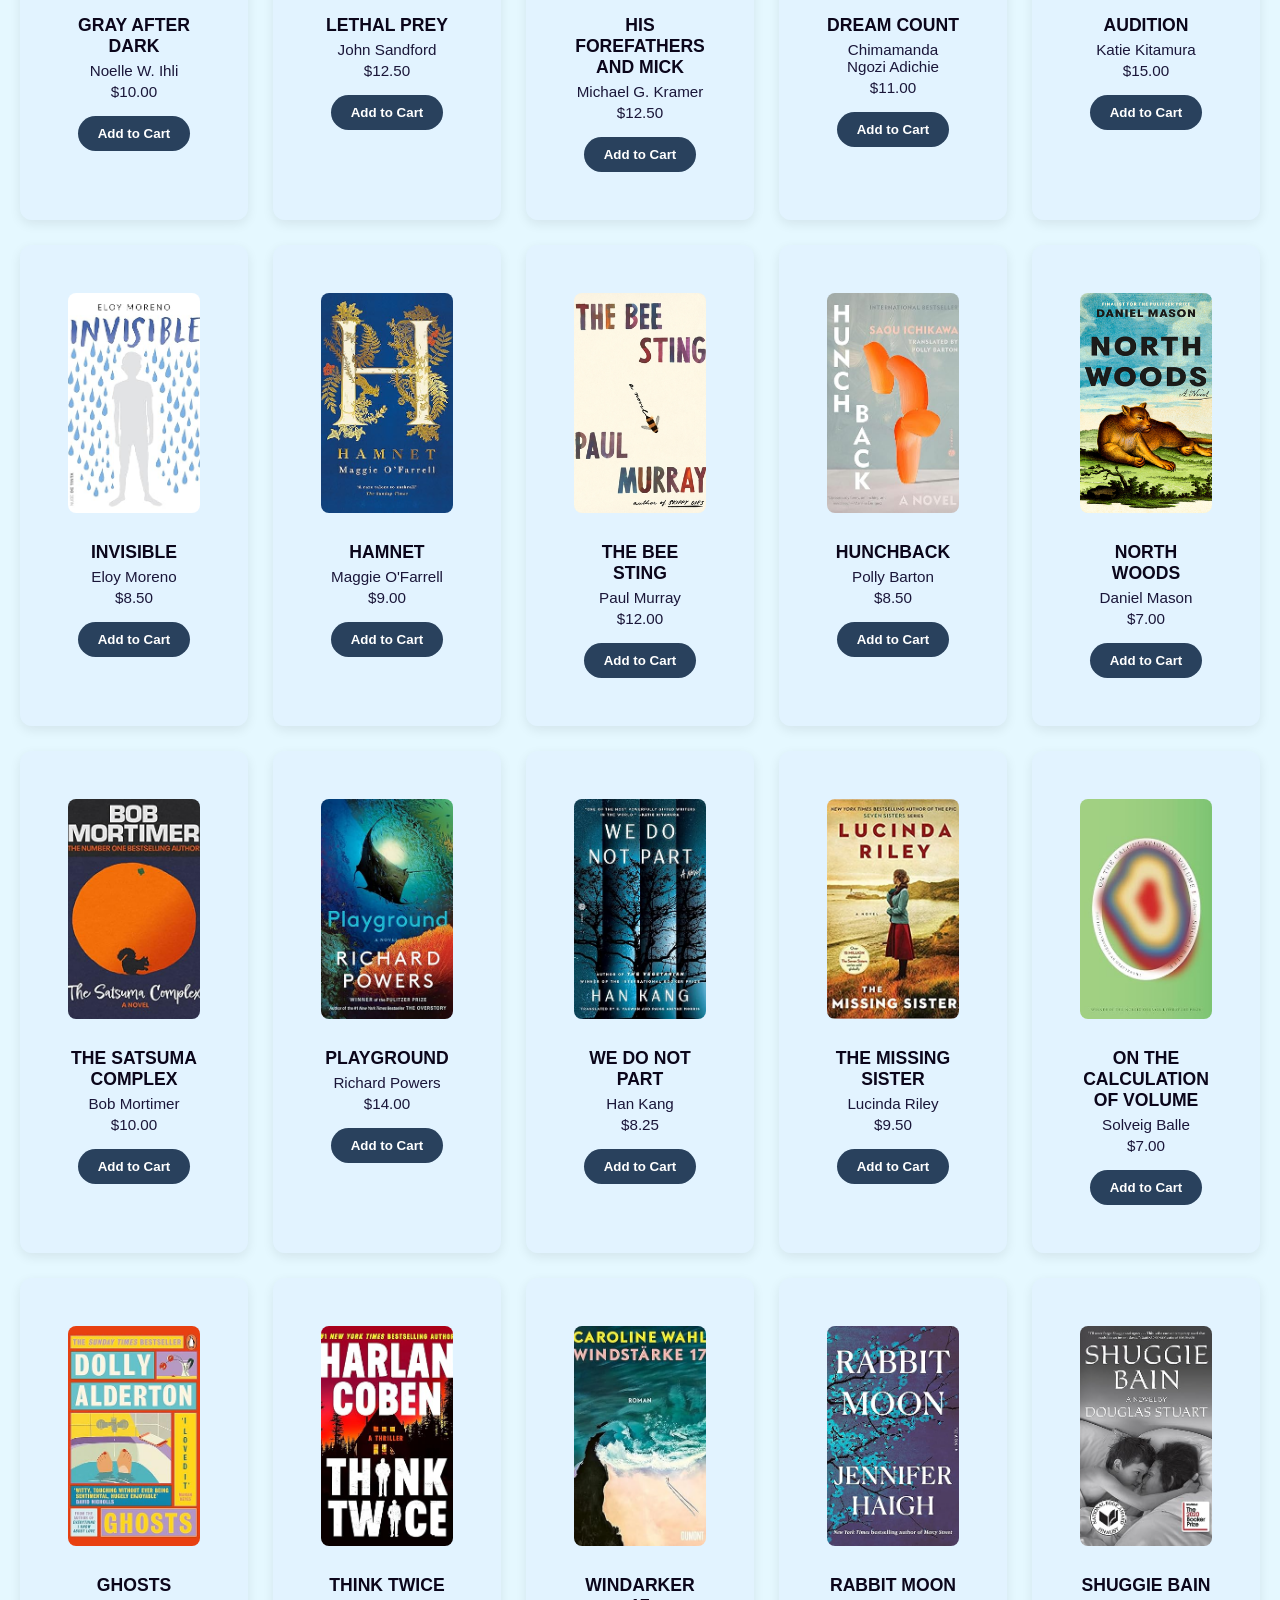
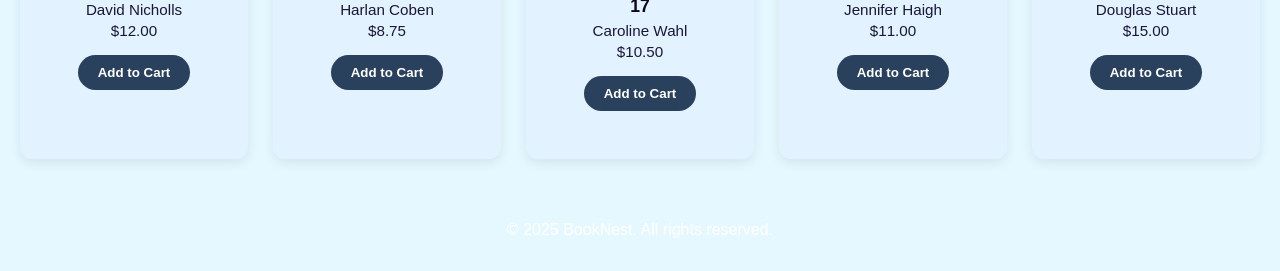
<file: BookPages/novels.html>
<!DOCTYPE html>
<html lang="en">
<head>
    <meta charset="UTF-8">
    <meta name="viewport" content="width=device-width, initial-scale=1.0">
    <title>Online Bookstore - Novels</title>
    <link rel="shortcut icon" href="../img/ico.png">
    <link rel="stylesheet" href="../styles/bookStyle.css">
    <link href="https://fonts.googleapis.com/css2?family=Playwrite+DK+Loopet:wght@100..400&display=swap" rel="stylesheet">
    <link href="https://fonts.googleapis.com/css2?family=Poetsen+One&display=swap" rel="stylesheet">
    <link href="https://fonts.googleapis.com/css2?family=Dosis:wght@200..800&display=swap" rel="stylesheet">
    <link href="https://fonts.googleapis.com/css2?family=Lilita+One&display=swap" rel="stylesheet">
    <link href="https://fonts.googleapis.com/css2?family=Exo+2:ital,wght@0,100..900;1,100..900&display=swap" rel="stylesheet">
</head>
<body>
    <header class="navbar">
        <div class="logo">📚 BookNest</div>
        <nav>
            <ul>
                <li><a href="../index.html">Home</a></li>
                <li><a href="#">Books</a></li>
                <li><a href="../Subpages/profile.html">Profile</a></li>
                <li><a href="../Subpages/contact.html">Contact</a></li>
                <li><a href="../Subpages/cart.html">Cart 🛒</a></li>
            </ul>
        </nav>
    </header>
    <main>
        <nav class="nav2bar">
            <ul class="nav-links">
                <li><a href="novels.html">Novels</a></li>
                <li><a href="Edu.html">Educational</a></li>
                <li><a href="Buissnes.html">Business</a></li>
                <li><a href="Fiction.html">Fiction</a></li>
                <li><a href="HotSelling.html">HotSelling</a></li>
            </ul>
        </nav>
        <div class="search-container">
            <input type="text" id="searchInput" onkeyup="searchBooks()" placeholder="🔍 Search books by title...">
        </div>
        <section id="books-section">
            <div class="books-grid">
                <div class="book-item">
                    <img src="img/books/book1.jpg">
                    <h3>EN AGOSTO NOS VEMOS</h3>
                    <p>Gabriel Garcia Marquez</p>
                    <p>$10.20</p>
                    <button onclick="addToCart(31, 'EN AGOSTO NOS VEMOS', 'Gabriel Garcia Marquez', 10.20, '../BookPages/img/books/book1.jpg')">Add to Cart</button>
                </div>
                <div class="book-item">
                    <img src="img/books/book2.jpg">
                    <h3>THREE DAYS IN JUNE</h3>
                    <p>Anne Tyler</p>
                    <p>$9.50</p>
                    <button onclick="addToCart(32, 'THREE DAYS IN JUNE', 'Anne Tyler', 9.50, '../BookPages/img/books/book2.jpg')">Add to Cart</button>
                </div>
                <div class="book-item">
                    <img src="img/books/book3.jpg">
                    <h3>ORBITAL</h3>
                    <p>Samantha Harvey</p>
                    <p>$7.00</p>
                    <button onclick="addToCart(33, 'ORBITAL', 'Samantha Harvey', 7.00, '../BookPages/img/books/book3.jpg')">Add to Cart</button>
                </div>
                <div class="book-item">
                    <img src="img/books/book4.jpg">
                    <h3>GOOD MATERIAL</h3>
                    <p>Dolly Alderton</p>
                    <p>$12.50</p>
                    <button onclick="addToCart(34, 'GOOD MATERIAL', 'Dolly Alderton', 12.50, '../BookPages/img/books/book4.jpg')">Add to Cart</button>
                </div>
                <div class="book-item">
                    <img src="img/books/book5.jpg">
                    <h3>THE VANISHING HALF</h3>
                    <p>Brit Bennett</p>
                    <p>$10.50</p>
                    <button onclick="addToCart(35, 'THE VANISHING HALF', 'Brit Bennett', 10.50, '../BookPages/img/books/book5.jpg')">Add to Cart</button>
                </div>
                <div class="book-item">
                    <img src="img/books/book6.jpg">
                    <h3>AMERICAN DIRT</h3>
                    <p>Janine Cummins</p>
                    <p>$12.50</p>
                    <button onclick="addToCart(36, 'AMERICAN DIRT', 'Janine Cummins', 12.50, '../BookPages/img/books/book6.jpg')">Add to Cart</button>
                </div>
                <div class="book-item">
                    <img src="img/books/book7.jpg">
                    <h3>MARTYR!</h3>
                    <p>Kaveh Akbar</p>
                    <p>$12.50</p>
                    <button onclick="addToCart(37, 'MARTYR!', 'Kaveh Akbar', 12.50, '../BookPages/img/books/book7.jpg')">Add to Cart</button>
                </div>
                <div class="book-item">
                    <img src="img/books/book8.jpg">
                    <h3>BEAUTIFUL WORLD, WHERE ARE YOU</h3>
                    <p>Sally Rooney</p>
                    <p>$5.57</p>
                    <button onclick="addToCart(38, 'BEAUTIFUL WORLD, WHERE ARE YOU', 'Sally Rooney', 5.57, '../BookPages/img/books/book8.jpg')">Add to Cart</button>
                </div>
                <div class="book-item">
                    <img src="img/books/book9.jpg">
                    <h3>TELL ME EVERYTHING</h3>
                    <p>Elizabeth Strout</p>
                    <p>$13.00</p>
                    <button onclick="addToCart(39, 'TELL ME EVERYTHING', 'Elizabeth Strout', 13.00, '../BookPages/img/books/book9.jpg')">Add to Cart</button>
                </div>
                <div class="book-item">
                    <img src="img/books/book10.jpg">
                    <h3>ASK FOR ANDREA</h3>
                    <p>Noelle W. Ihli</p>
                    <p>$12.00</p>
                    <button onclick="addToCart(40, 'ASK FOR ANDREA', 'Noelle W. Ihli', 12.00, '../BookPages/img/books/book10.jpg')">Add to Cart</button>
                </div>
                <div class="book-item">
                    <img src="img/books/book11.jpg">
                    <h3>GRAY AFTER DARK</h3>
                    <p>Noelle W. Ihli</p>
                    <p>$10.00</p>
                    <button onclick="addToCart(41, 'GRAY AFTER DARK', 'Noelle W. Ihli', 10.00, '../BookPages/img/books/book11.jpg')">Add to Cart</button>
                </div>
                <div class="book-item">
                    <img src="img/books/book12.jpg">
                    <h3>LETHAL PREY</h3>
                    <p>John Sandford</p>
                    <p>$12.50</p>
                    <button onclick="addToCart(42, 'LETHAL PREY', 'John Sandford', 12.50, '../BookPages/img/books/book12.jpg')">Add to Cart</button>
                </div>
                <div class="book-item">
                    <img src="img/books/book13.jpg">
                    <h3>HIS FOREFATHERS AND MICK</h3>
                    <p>Michael G. Kramer</p>
                    <p>$12.50</p>
                    <button onclick="addToCart(43, 'HIS FOREFATHERS AND MICK', 'Michael G. Kramer', 12.50, '../BookPages/img/books/book13.jpg')">Add to Cart</button>
                </div>
                <div class="book-item">
                    <img src="img/books/book14.jpg">
                    <h3>DREAM COUNT</h3>
                    <p>Chimamanda Ngozi Adichie</p>
                    <p>$11.00</p>
                    <button onclick="addToCart(44, 'DREAM COUNT', 'Chimamanda Ngozi Adichie', 11.00, '../BookPages/img/books/book14.jpg')">Add to Cart</button>
                </div>
                <div class="book-item">
                    <img src="img/books/book15.jpg">
                    <h3>AUDITION</h3>
                    <p>Katie Kitamura</p>
                    <p>$15.00</p>
                    <button onclick="addToCart(45, 'AUDITION', 'Katie Kitamura', 15.00, '../BookPages/img/books/book15.jpg')">Add to Cart</button>
                </div>
                <div class="book-item">
                    <img src="img/books/book16.jpg">
                    <h3>INVISIBLE</h3>
                    <p>Eloy Moreno</p>
                    <p>$8.50</p>
                    <button onclick="addToCart(46, 'INVISIBLE', 'Eloy Moreno', 8.50, '../BookPages/img/books/book16.jpg')">Add to Cart</button>
                </div>
                <div class="book-item">
                    <img src="img/books/book17.jpg">
                    <h3>HAMNET</h3>
                    <p>Maggie O'Farrell</p>
                    <p>$9.00</p>
                    <button onclick="addToCart(47, 'HAMNET', 'Maggie O\'Farrell', 9.00, '../BookPages/img/books/book17.jpg')">Add to Cart</button>
                </div>
                <div class="book-item">
                    <img src="img/books/book18.jpg">
                    <h3>THE BEE STING</h3>
                    <p>Paul Murray</p>
                    <p>$12.00</p>
                    <button onclick="addToCart(48, 'THE BEE STING', 'Paul Murray', 12.00, '../BookPages/img/books/book18.jpg')">Add to Cart</button>
                </div>
                <div class="book-item">
                    <img src="img/books/book19.jpg">
                    <h3>HUNCHBACK</h3>
                    <p>Polly Barton</p>
                    <p>$8.50</p>
                    <button onclick="addToCart(49, 'HUNCHBACK', 'Polly Barton', 8.50, '../BookPages/img/books/book19.jpg')">Add to Cart</button>
                </div>
                <div class="book-item">
                    <img src="img/books/book20.jpg">
                    <h3>NORTH WOODS</h3>
                    <p>Daniel Mason</p>
                    <p>$7.00</p>
                    <button onclick="addToCart(50, 'NORTH WOODS', 'Daniel Mason', 7.00, '../BookPages/img/books/book20.jpg')">Add to Cart</button>
                </div>
                <div class="book-item">
                    <img src="img/books/book21.jpg">
                    <h3>THE SATSUMA COMPLEX</h3>
                    <p>Bob Mortimer</p>
                    <p>$10.00</p>
                    <button onclick="addToCart(51, 'THE SATSUMA COMPLEX', 'Bob Mortimer', 10.00, '../BookPages/img/books/book21.jpg')">Add to Cart</button>
                </div>
                <div class="book-item">
                    <img src="img/books/book22.jpg">
                    <h3>PLAYGROUND</h3>
                    <p>Richard Powers</p>
                    <p>$14.00</p>
                    <button onclick="addToCart(52, 'PLAYGROUND', 'Richard Powers', 14.00, '../BookPages/img/books/book22.jpg')">Add to Cart</button>
                </div>
                <div class="book-item">
                    <img src="img/books/book23.jpg">
                    <h3>WE DO NOT PART</h3>
                    <p>Han Kang</p>
                    <p>$8.25</p>
                    <button onclick="addToCart(53, 'WE DO NOT PART', 'Han Kang', 8.25, '../BookPages/img/books/book23.jpg')">Add to Cart</button>
                </div>
                <div class="book-item">
                    <img src="img/books/book24.jpg">
                    <h3>THE MISSING SISTER</h3>
                    <p>Lucinda Riley</p>
                    <p>$9.50</p>
                    <button onclick="addToCart(54, 'THE MISSING SISTER', 'Lucinda Riley', 9.50, '../BookPages/img/books/book24.jpg')">Add to Cart</button>
                </div>
                <div class="book-item">
                    <img src="img/books/book25.jpg">
                    <h3>ON THE CALCULATION OF VOLUME</h3>
                    <p>Solveig Balle</p>
                    <p>$7.00</p>
                    <button onclick="addToCart(55, 'ON THE CALCULATION OF VOLUME', 'Solveig Balle', 7.00, '../BookPages/img/books/book25.jpg')">Add to Cart</button>
                </div>
                <div class="book-item">
                    <img src="img/books/book26.jpg">
                    <h3>GHOSTS</h3>
                    <p>David Nicholls</p>
                    <p>$12.00</p>
                    <button onclick="addToCart(56, 'GHOSTS', 'David Nicholls', 12.00, '../BookPages/img/books/book26.jpg')">Add to Cart</button>
                </div>
                <div class="book-item">
                    <img src="img/books/book27.jpg">
                    <h3>THINK TWICE</h3>
                    <p>Harlan Coben</p>
                    <p>$8.75</p>
                    <button onclick="addToCart(57, 'THINK TWICE', 'Harlan Coben', 8.75, '../BookPages/img/books/book27.jpg')">Add to Cart</button>
                </div>
                <div class="book-item">
                    <img src="img/books/book28.jpg">
                    <h3>WINDARKER 17</h3>
                    <p>Caroline Wahl</p>
                    <p>$10.50</p>
                    <button onclick="addToCart(58, 'WINDARKER 17', 'Caroline Wahl', 10.50, '../BookPages/img/books/book28.jpg')">Add to Cart</button>
                </div>
                <div class="book-item">
                    <img src="img/books/book29.jpg">
                    <h3>RABBIT MOON</h3>
                    <p>Jennifer Haigh</p>
                    <p>$11.00</p>
                    <button onclick="addToCart(59, 'RABBIT MOON', 'Jennifer Haigh', 11.00, '../BookPages/img/books/book29.jpg')">Add to Cart</button>
                </div>
                <div class="book-item">
                    <img src="img/books/book30.jpg">
                    <h3>SHUGGIE BAIN</h3>
                    <p>Douglas Stuart</p>
                    <p>$15.00</p>
                    <button onclick="addToCart(60, 'SHUGGIE BAIN', 'Douglas Stuart', 15.00, '../BookPages/img/books/book30.jpg')">Add to Cart</button>
                </div>
            </div>
        </section>
    </main>
    <footer class="footer">
        <p>© 2025 BookNest. All rights reserved.</p>
    </footer>
    <script>
        function addToCart(id, title, author, price, image) {
            fetch('../php/add_to_cart.php', {
                method: 'POST',
                headers: {
                    'Content-Type': 'application/x-www-form-urlencoded',
                },
                body: `book_id=${id}&title=${title}&author=${encodeURIComponent(author)}&price=${price}&image=${encodeURIComponent(image)}`
            })
            .then(res => res.json())
            .then(data => {
                if (data.success) {
                    alert(`${title} added to cart!`);
                } else {
                    alert('Error: ' + data.message);
                }
            })
            .catch(err => {
                console.error(err);
                alert('Error adding to cart. Check console.');
            });
        }

        function searchBooks() {
            const input = document.getElementById('searchInput').value.toLowerCase();
            const books = document.querySelectorAll('.book-item');
            books.forEach(book => {
                const title = book.querySelector('h3').textContent.toLowerCase();
                book.style.display = title.includes(input) ? 'block' : 'none';
            });
        }
    </script>
</body>
</html>
</file>
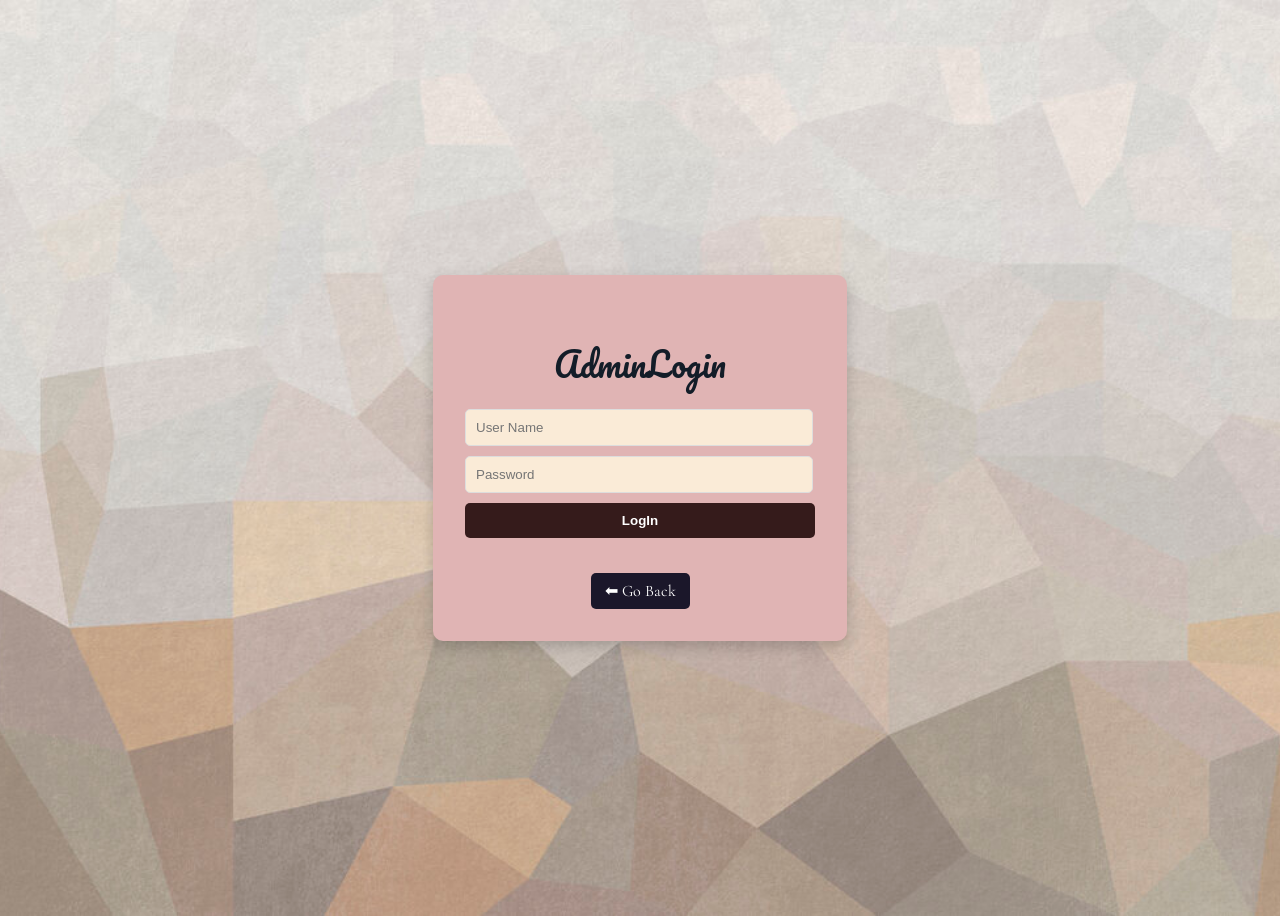
<file: Subpages/AdminLogin.html>
<!DOCTYPE html>
<html lang="en">

<head>
    <meta charset="UTF-8">
    <title>📚Auth | BookNest</title>
    <link rel="shortcut icon" href="../img/ico.png">
    <link href="https://fonts.googleapis.com/css2?family=Playwrite+HU:wght@100..400&display=swap" rel="stylesheet">
    <link href="https://fonts.googleapis.com/css2?family=Pacifico&display=swap" rel="stylesheet">
    <link
        href="https://fonts.googleapis.com/css2?family=Cormorant+Garamond:ital,wght@0,300..700;1,300..700&display=swap"
        rel="stylesheet">
    <style>
        body {
            font-family: "Cormorant Garamond", serif;
            background: #f4f4f4;
            font-weight: 200px;
            display: flex;
            background: url("../img/adminBg.jpg") no-repeat center center/cover;
            justify-content: center;
            align-items: center;
            height: 100vh;
        }

        .container {
            background: rgb(224, 180, 180);
            padding: 2rem;
            border-radius: 10px;
            box-shadow: 0 5px 15px rgba(0, 0, 0, 0.2);
            width: 350px;
            text-align: center;
        }

        h2 {
            color: #131d28;
            margin-bottom: 1rem;
            font-family: "Pacifico", cursive;
            font-weight: 300;
            font-size: 25pt;
        }

        form {
            display: flex;
            flex-direction: column;
            gap: 10px;
        }

        input {
            padding: 10px;
            width: 93%;
            background-color: antiquewhite;
            border: 1px solid #ddd;
            border-radius: 5px;
        }

        button {
            padding: 10px;
            background: #351b1b;
            border: none;
            color: white;
            font-weight: bold;
            border-radius: 5px;
            cursor: pointer;
        }

        .toggle-link {
            margin-top: 10px;
            color: #121a23;
            cursor: pointer;
            text-decoration: underline;
        }

        .go-back {
            margin-top: 15px;
            display: inline-block;
            background: #1b172a;
            color: white;
            padding: 8px 14px;
            text-decoration: none;
            border-radius: 5px;
        }

        img {
            margin-top: 20px;
            margin-left: 340px;
            margin-bottom: -20px;
            width: 25px;
            height: auto;
        }

        .error-message {
            color: red;
            margin-top: 10px;
            text-align: center;
        }
    </style>
</head>

<body>
    <div class="container">
        <h2 id="form-title">AdminLogin</h2>

        <form id="signup-form">
            <input type="text" name="name" id="username" placeholder="User Name" required />
            <input type="password" name="password" id="password" placeholder="Password" required />
            <button type="submit">LogIn</button>
            <div id="errorMessage" class="error-message"></div>
        </form>

        <a href="auth.html" class="go-back">⬅ Go Back</a>
    </div>

    <script>
        const form = document.getElementById('signup-form');
        const errorMessage = document.getElementById('errorMessage');

        form.addEventListener('submit', function (event) {
            event.preventDefault();

            const username = document.getElementById('username').value;
            const password = document.getElementById('password').value;

            if (username === "admin" && password === "123") {
                window.location.href = "adminPanel.html";
            } else if (username !== "admin" && password === "123") {
                errorMessage.textContent = "Invalid Username";
            }
            else if (username === "admin" && password !== "123") {
                errorMessage.textContent = "Invalid Password";
            } else if (username !== "admin" && password !== "123") {
                errorMessage.textContent = "Invalid username or password";
            }
        });
    </script>

</body>

</html>
</file>
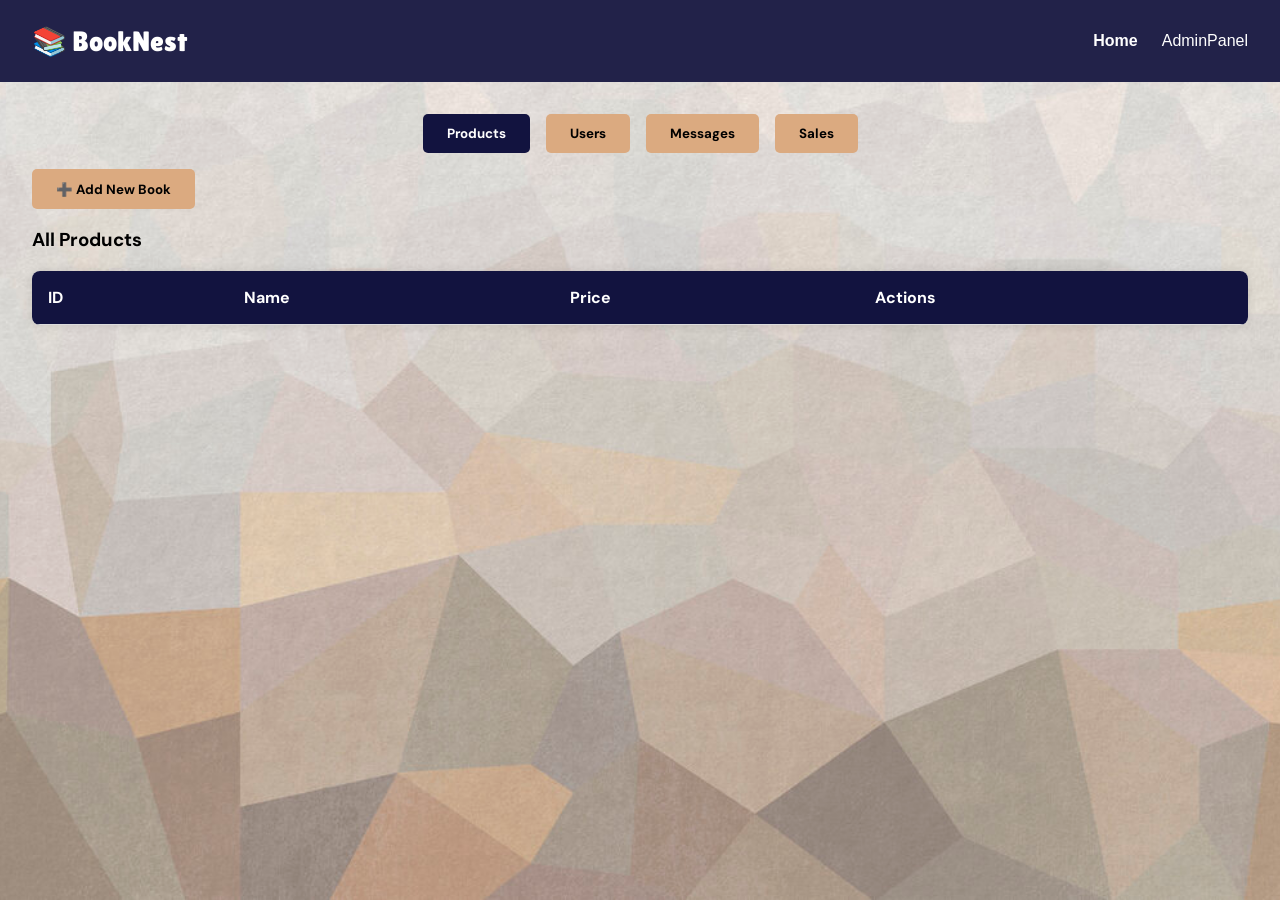
<file: Subpages/adminPanel.html>
<!DOCTYPE html>
<html lang="en">

<head>
    <meta charset="UTF-8" />
    <meta name="viewport" content="width=device-width, initial-scale=1.0" />
    <title>📚Admin Panel | BookNest</title>
    <link rel="shortcut icon" href="../img/ico.png">
    <link href="https://fonts.googleapis.com/css2?family=Poetsen+One&display=swap" rel="stylesheet">
    <link href="https://fonts.googleapis.com/css2?family=Playwrite+DK+Loopet:wght@100..400&display=swap"
        rel="stylesheet">
    <link href="https://fonts.googleapis.com/css2?family=Dosis:wght@200..800&display=swap" rel="stylesheet">
    <link href="https://fonts.googleapis.com/css2?family=Lilita+One&display=swap" rel="stylesheet">
    <link
        href="https://fonts.googleapis.com/css2?family=DM+Sans:ital,opsz,wght@0,9..40,100..1000;1,9..40,100..1000&display=swap"
        rel="stylesheet">
    <style>
        body {
            font-family: 'Segoe UI', sans-serif;
            background: url("../img/adminBg - Copy.jpg") center/cover no-repeat fixed;
            margin: 0;
            min-height: 100vh;
            display: flex;
            flex-direction: column;
        }

        .navbar {
            background-color: #222249;
            color: white;
            display: flex;
            justify-content: space-between;
            padding: 1rem 2rem;
            align-items: center;
            position: sticky;
            top: 0;
            z-index: 100;
        }

        .logo {
            font-size: 1.75rem;
            font-weight: 400;
            font-family: "Lilita One", sans-serif;
        }

        .navbar ul {
            display: flex;
            list-style: none;
            gap: 1.5rem;
        }

        .navbar a {
            color: white;
            text-decoration: none;
            font-weight: bold;
            position: relative;
            transition: all 0.3s ease;
        }

        .navbar a:hover {
            background-size: 100cm;
            background-color: #ffe1b8;
            padding: 10px;
            border-radius: 5px;
            border: #E64833;
            color: #77372e;
            transform: scale(1.1);
        }

        .admin-container {
            padding: 2rem;
        }

        h2 {
            color: #12133f;
        }

        .tabs {
            font-family: "DM Sans", sans-serif;
            justify-content: center;
            display: flex;
            gap: 1rem;
            margin-bottom: 1rem;
        }

        .tab-button {
            font-family: "DM Sans", sans-serif;
            padding: 0.7rem 1.5rem;
            border: none;
            background-color: #dbaa80;
            cursor: pointer;
            border-radius: 5px;
            font-weight: bold;
        }

        .tab-button:hover {
            background-color: #d18d75;
        }

        .tab-button.active {
            background-color: #12133f;
            color: white;
        }

        .tab-content {
            font-family: "DM Sans", sans-serif;
            display: none;
        }

        .tab-content.active {
            display: block;
        }

        table {
            width: 100%;
            border-collapse: collapse;
            background-color: white;
            border-radius: 8px;
            overflow: hidden;
            box-shadow: 0 0 10px rgba(0, 0, 0, 0.1);
        }

        th,
        td {
            font-family: "DM Sans", sans-serif;
            padding: 1rem;
            text-align: left;
            border-bottom: 1px solid #ddd;
        }

        th {
            background-color: #12133f;
            color: white;
        }

        .action-btn {
            background-color: #868fd4;
            color: white;
            border: none;
            padding: 0.4rem 0.8rem;
            border-radius: 5px;
            cursor: pointer;
            margin-right: 5px;
            font-family: "DM Sans", sans-serif;
        }

        .delete-btn {
            background-color: #e64833;
        }

        .action-btn:hover {
            opacity: 0.8;
        }

        #addBookBtn.active {
            background-color: #12133f;
            color: white;
            transform: scale(1.05);
            box-shadow: 0 0 10px rgba(0, 0, 0, 0.2);
        }

        form#addBookForm {
            margin-left: 300px;
            justify-content: center;
            background: #ffd2d2ee;
            padding: 2rem;
            border-radius: 10px;
            box-shadow: 0 4px 15px rgba(0, 0, 0, 0.2);
            margin: 3rem 0;
            max-width: 600px;
        }

        form#addBookForm h3 {
            font-family: "Lilita One", sans-serif;
            margin-bottom: 1.5rem;
            color: #12133f;
        }

        .form-group {
            margin-bottom: 1.2rem;
        }

        .form-group label {
            display: block;
            margin-bottom: 0.5rem;
            font-weight: bold;
            font-family: "DM Sans", sans-serif;
            color: #333;
        }

        .form-group input[type="text"],
        .form-group input[type="number"],
        .form-group input[type="file"] {
            width: 95%;
            padding: 0.5rem;
            border: 1px solid #ccc;
            border-radius: 5px;
            font-family: "DM Sans", sans-serif;
            font-size: 1rem;
        }

        form#addBookForm .action-btn {
            background-color: #12133f;
            color: white;
            padding: 0.7rem 1.2rem;
            font-weight: bold;
            border: none;
            border-radius: 6px;
            cursor: pointer;
            margin-top: 1rem;
        }

        form#addBookForm .action-btn:hover {
            background-color: #33356d;
        }
    </style>
</head>

<body>
    <header class="navbar">
        <div class="logo">📚 BookNest</div>
        <nav>
            <ul>
                <li><a href="../index.html">Home</a></li>
                <li>AdminPanel</li>
            </ul>
        </nav>
    </header>
    <div class="admin-container">
        <div class="tabs">
            <button class="tab-button active" onclick="showTab('products')">Products</button>
            <button class="tab-button" onclick="showTab('users')">Users</button>
            <button class="tab-button" onclick="showTab('messages')">Messages</button>
            <button class="tab-button" onclick="showTab('sales')">Sales</button>
        </div>
        <div id="products" class="tab-content active">
            <button id="addBookBtn" onclick="toggleForm()" class="tab-button">➕ Add New Book</button>
            <form id="addBookForm" style="display: none;" action="../php/add_book.php" method="POST"
                enctype="multipart/form-data">
                <h3>Add New Book</h3>
                <div class="form-group">
                    <label>Book Name</label>
                    <input type="text" id="bookName" name="bookName" required />
                </div>
                <div class="form-group">
                    <label>Author</label>
                    <input type="text" id="bookAuthor" name="bookAuthor" required />
                </div>
                <div class="form-group">
                    <label>Price ($)</label>
                    <input type="number" id="bookPrice" name="bookPrice" step="0.01" required />
                </div>
                <div class="form-group">
                    <label>Image</label>
                    <input type="file" id="bookImage" name="bookImage" accept="image/*" required />
                </div>
                <button type="submit" class="action-btn">Save Book</button>
            </form>
            <h3>All Products</h3>
            <table>
                <thead>
                    <tr>
                        <th>ID</th>
                        <th>Name</th>
                        <th>Price</th>
                        <th>Actions</th>
                    </tr>
                </thead>
                <tbody id="books-tbody"></tbody>
            </table>
        </div>
        <div id="users" class="tab-content">
            <h3>Signed-In Users</h3>
            <table>
                <thead>
                    <tr>
                        <th>User ID</th>
                        <th>Name</th>
                        <th>Email</th>
                        <th>Actions</th>
                    </tr>
                </thead>
                <tbody id="users-tbody"></tbody>
            </table>
        </div>
        <div id="messages" class="tab-content">
            <h3>Contact Messages</h3>
            <table>
                <thead>
                    <tr>
                        <th>ID</th>
                        <th>Name</th>
                        <th>Email</th>
                        <th>Message</th>
                        <th>Received At</th>
                        <th>Actions</th>
                    </tr>
                </thead>
                <tbody id="messages-tbody"></tbody>
            </table>
        </div>
        <div id="sales" class="tab-content">
            <h3>Sales Details</h3>
            <table>
                <thead>
                    <tr>
                        <th>ID</th>
                        <th>Session ID</th>
                        <th>Book ID</th>
                        <th>Title</th>
                        <th>Author</th>
                        <th>Price</th>
                        <th>Quantity</th>
                        <th>Total</th>
                        <th>Sale Date</th>
                        <th>Actions</th>
                    </tr>
                </thead>
                <tbody id="sales-tbody"></tbody>
            </table>
        </div>
    </div>
    <script>
        function showTab(tabId) {
            const tabs = document.querySelectorAll('.tab-content');
            const buttons = document.querySelectorAll('.tab-button');

            tabs.forEach(tab => tab.classList.remove('active'));
            buttons.forEach(btn => btn.classList.remove('active'));

            document.getElementById(tabId).classList.add('active');
            event.target.classList.add('active');

            if (tabId === 'products') {
                loadBooks();
            } else if (tabId === 'users') {
                loadUsers();
            } else if (tabId === 'messages') {
                loadMessages();
            } else if (tabId === 'sales') {
                loadSales();
            }
        }

        function toggleForm() {
            const form = document.getElementById('addBookForm');
            const button = document.getElementById('addBookBtn');

            const isVisible = form.style.display === 'block';
            form.style.display = isVisible ? 'none' : 'block';
            button.classList.toggle('active', !isVisible);
        }

        function loadBooks() {
            fetch('../php/fetch_books.php')
                .then(res => res.json())
                .then(data => {
                    if (data.success) {
                        const tbody = document.getElementById('books-tbody');
                        tbody.innerHTML = '';
                        data.books.forEach(book => {
                            const row = document.createElement('tr');
                            row.innerHTML = `
                                <td>${book.id}</td>
                                <td>${book.title} <br><small>by ${book.author}</small></td>
                                <td>$${book.price}</td>
                                <td>
                                    <button class="action-btn delete-btn" data-book-id="${book.id}">Delete</button>
                                </td>
                            `;
                            tbody.appendChild(row);
                        });
                    } else {
                        alert('Failed to load books: ' + data.message);
                    }
                })
                .catch(err => {
                    console.error(err);
                    alert('Error fetching books. Check console.');
                });
        }

        function loadUsers() {
            fetch('../php/fetch_user_admin.php')
                .then(res => res.json())
                .then(data => {
                    if (data.success) {
                        const tbody = document.getElementById('users-tbody');
                        tbody.innerHTML = '';
                        data.users.forEach(user => {
                            const row = document.createElement('tr');
                            row.innerHTML = `
                                <td>${user.id}</td>
                                <td>${user.name}</td>
                                <td>${user.email}</td>
                                <td>
                                    <button class="action-btn delete-btn" data-user-id="${user.id}">Delete</button>
                                </td>
                            `;
                            tbody.appendChild(row);
                        });
                    } else {
                        alert('Failed to load users: ' + data.message);
                    }
                })
                .catch(err => {
                    console.error(err);
                    alert('Error fetching users. Check console.');
                });
        }

        function loadMessages() {
            fetch('../php/fetch_messages.php')
                .then(res => res.json())
                .then(data => {
                    if (data.success) {
                        const tbody = document.getElementById('messages-tbody');
                        tbody.innerHTML = '';
                        data.messages.forEach(message => {
                            const row = document.createElement('tr');
                            row.innerHTML = `
                                <td>${message.id}</td>
                                <td>${message.name}</td>
                                <td>${message.email}</td>
                                <td>${message.message}</td>
                                <td>${new Date(message.created_at).toLocaleString()}</td>
                                <td>
                                    <button class="action-btn delete-btn" data-message-id="${message.id}">Delete</button>
                                </td>
                            `;
                            tbody.appendChild(row);
                        });
                    } else {
                        alert('Failed to load messages: ' + data.message);
                    }
                })
                .catch(err => {
                    console.error(err);
                    alert('Error fetching messages. Check console.');
                });
        }

        function loadSales() {
            fetch('../php/fetch_sales.php')
                .then(res => {
                    if (!res.ok) {
                        throw new Error(`HTTP error! Status: ${res.status}`);
                    }
                    return res.text();
                })
                .then(text => {
                    console.log('Raw response:', text);
                    try {
                        const data = JSON.parse(text);
                        if (data.success) {
                            const tbody = document.getElementById('sales-tbody');
                            tbody.innerHTML = '';
                            data.sales.forEach(sale => {
                                const row = document.createElement('tr');
                                row.innerHTML = `
                                    <td>${sale.id}</td>
                                    <td>${sale.session_id}</td>
                                    <td>${sale.book_id}</td>
                                    <td>${sale.title}</td>
                                    <td>${sale.author}</td>
                                    <td>$${parseFloat(sale.price).toFixed(2)}</td>
                                    <td>${sale.quantity}</td>
                                    <td>$${parseFloat(sale.total).toFixed(2)}</td>
                                    <td>${new Date(sale.sale_date).toLocaleString()}</td>
                                    <td>
                                        <button class="action-btn delete-btn" data-sale-id="${sale.id}">Delete</button>
                                    </td>
                                `;
                                tbody.appendChild(row);
                            });
                        } else {
                            alert('Failed to load sales: ' + data.message);
                        }
                    } catch (e) {
                        console.error('JSON parse error:', e, 'Raw response:', text);
                        alert('Invalid JSON response. Check console for details.');
                    }
                })
                .catch(err => {
                    console.error('Fetch error:', err);
                    alert('Error fetching sales: ' + err.message);
                });
        }

        function deleteBook(bookId, button) {
            if (confirm('Are you sure you want to delete this book?')) {
                fetch('../php/delete_book.php', {
                    method: 'POST',
                    headers: {
                        'Content-Type': 'application/x-www-form-urlencoded',
                    },
                    body: `id=${bookId}`
                })
                    .then(res => res.json())
                    .then(data => {
                        if (data.success) {
                            button.closest('tr').remove();
                            alert('Book deleted successfully.');
                        } else {
                            alert('Error: ' + data.message);
                        }
                    })
                    .catch(error => {
                        console.error('AJAX Error:', error);
                        alert('An error occurred while deleting the book. Check console.');
                    });
            }
        }

        function deleteUser(userId, button) {
            if (confirm('Are you sure you want to delete this user?')) {
                fetch('../php/delete_user.php', {
                    method: 'POST',
                    headers: {
                        'Content-Type': 'application/x-www-form-urlencoded',
                    },
                    body: `id=${userId}`
                })
                    .then(res => res.json())
                    .then(data => {
                        if (data.success) {
                            button.closest('tr').remove();
                            alert('User deleted successfully.');
                        } else {
                            alert('Error: ' + data.message);
                        }
                    })
                    .catch(error => {
                        console.error('AJAX Error:', error);
                        alert('An error occurred while deleting the user. Check console.');
                    });
            }
        }

        function deleteMessage(messageId, button) {
            if (confirm('Are you sure you want to delete this message?')) {
                fetch('../php/delete_message.php', {
                    method: 'POST',
                    headers: {
                        'Content-Type': 'application/x-www-form-urlencoded',
                    },
                    body: `id=${messageId}`
                })
                    .then(res => res.json())
                    .then(data => {
                        if (data.success) {
                            button.closest('tr').remove();
                            alert('Message deleted successfully.');
                        } else {
                            alert('Error: ' + data.message);
                        }
                    })
                    .catch(error => {
                        console.error('AJAX Error:', error);
                        alert('An error occurred while deleting the message. Check console.');
                    });
            }
        }

        function deleteSale(saleId, button) {
            if (confirm('Are you sure you want to delete this sale record?')) {
                fetch('../php/delete_sales.php', {
                    method: 'POST',
                    headers: {
                        'Content-Type': 'application/x-www-form-urlencoded',
                    },
                    body: `id=${saleId}`
                })
                    .then(res => res.json())
                    .then(data => {
                        if (data.success) {
                            button.closest('tr').remove();
                            alert('Sale deleted successfully.');
                        } else {
                            alert('Error: ' + data.message);
                        }
                    })
                    .catch(error => {
                        console.error('AJAX Error:', error);
                        alert('An error occurred while deleting the sale. Check console.');
                    });
            }
        }

        document.getElementById('books-tbody').addEventListener('click', function (event) {
            if (event.target.classList.contains('delete-btn')) {
                const bookId = event.target.getAttribute('data-book-id');
                deleteBook(bookId, event.target);
            }
        });

        document.getElementById('users-tbody').addEventListener('click', function (event) {
            if (event.target.classList.contains('delete-btn')) {
                const userId = event.target.getAttribute('data-user-id');
                deleteUser(userId, event.target);
            }
        });

        document.getElementById('messages-tbody').addEventListener('click', function (event) {
            if (event.target.classList.contains('delete-btn')) {
                const messageId = event.target.getAttribute('data-message-id');
                deleteMessage(messageId, event.target);
            }
        });

        document.getElementById('sales-tbody').addEventListener('click', function (event) {
            if (event.target.classList.contains('delete-btn')) {
                const saleId = event.target.getAttribute('data-sale-id');
                deleteSale(saleId, event.target);
            }
        });

        document.getElementById("addBookForm").addEventListener("submit", function (event) {
            event.preventDefault();
            const form = document.getElementById("addBookForm");
            const formData = new FormData(form);
            fetch("../php/add_book.php", {
                method: "POST",
                body: formData
            })
                .then(res => res.json())
                .then(data => {
                    if (data.success) {
                        loadBooks();
                        form.reset();
                        toggleForm();
                    } else {
                        alert("Error: " + data.message);
                    }
                })
                .catch(error => {
                    console.error("AJAX Error:", error);
                    alert("An error occurred. Check console for details.");
                });
        });

        document.addEventListener('DOMContentLoaded', loadBooks);
    </script>
</body>

</html>
</file>
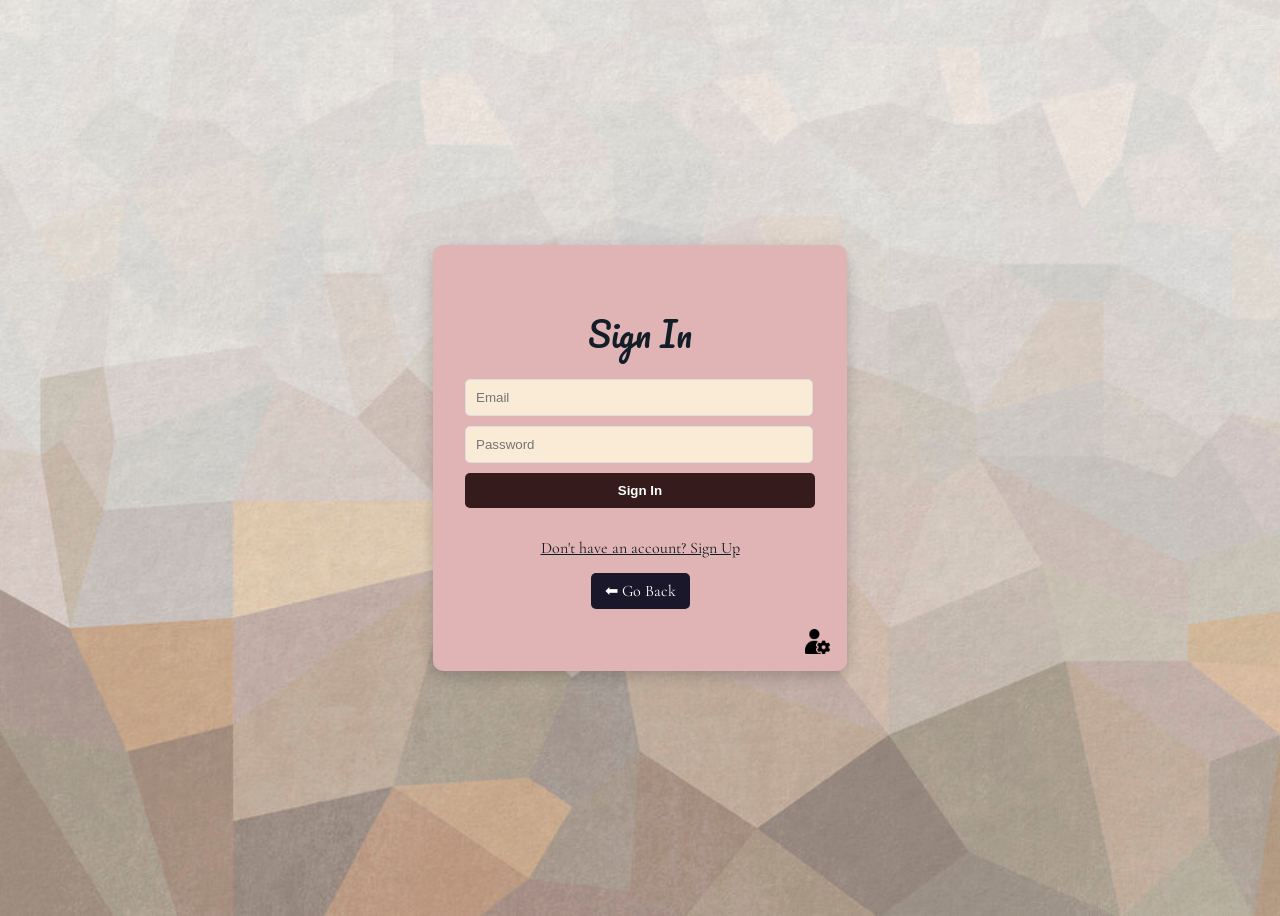
<file: Subpages/auth.html>
<!DOCTYPE html>
<html lang="en">
<head>
    <meta charset="UTF-8">
    <title>📚Auth | BookNest</title>
    <link rel="shortcut icon" href="../img/ico.png">
    <link href="https://fonts.googleapis.com/css2?family=Playwrite+HU:wght@100..400&display=swap" rel="stylesheet">
    <link href="https://fonts.googleapis.com/css2?family=Pacifico&display=swap" rel="stylesheet">
    <link href="https://fonts.googleapis.com/css2?family=Cormorant+Garamond:ital,wght@0,300..700;1,300..700&display=swap" rel="stylesheet">
    <style>
        body {
            font-family: "Cormorant Garamond", serif;
            background: #f4f4f4;
            font-weight: 200px;
            display: flex;
            background: url("../img/adminBg.jpg") no-repeat center center/cover;
            justify-content: center;
            align-items: center;
            height: 100vh;
        }
        .container {
            background: rgb(224, 180, 180);
            padding: 2rem;
            border-radius: 10px;
            box-shadow: 0 5px 15px rgba(0, 0, 0, 0.2);
            width: 350px;
            text-align: center;
        }
        h2 {
            color: #131d28;
            margin-bottom: 1rem;
            font-family: "Pacifico", cursive;
            font-weight: 300;
            font-size: 25pt;
        }
        form {
            display: none;
            flex-direction: column;
            gap: 10px;
        }
        input {
            padding: 10px;
            width: 93%;
            background-color: antiquewhite;
            border: 1px solid #ddd;
            border-radius: 5px;
        }
        button {
            padding: 10px;
            background: #351b1b;
            border: none;
            color: white;
            font-weight: bold;
            border-radius: 5px;
            cursor: pointer;
        }
        .toggle-link {
            margin-top: 10px;
            color: #121a23;
            cursor: pointer;
            text-decoration: underline;
        }
        .go-back {
            margin-top: 15px;
            display: inline-block;
            background: #1b172a;
            color: white;
            padding: 8px 14px;
            text-decoration: none;
            border-radius: 5px;
        }
        img {
            margin-top: 20px;
            margin-left: 340px;
            margin-bottom: -20px;
            width: 25px;
            height: auto;
        }
        .error {
            color: red;
            font-size: 0.9rem;
            margin-top: 10px;
        }
    </style>
</head>
<body>
    <div class="container">
        <h2 id="form-title">Sign In</h2>
        <form id="signin-form" method="POST" enctype="multipart/form-data">
            <input type="email" name="email" placeholder="Email" required />
            <input type="password" name="password" placeholder="Password" required />
            <button type="submit">Sign In</button>
            <div class="error" id="signin-error"></div>
        </form>
        <form id="signup-form" method="POST" enctype="multipart/form-data">
            <input type="text" name="name" placeholder="Full Name" required />
            <input type="email" name="email" placeholder="Email" required />
            <input type="password" name="password" placeholder="Password" required />
            <input type="password" name="confirm_password" placeholder="Confirm Password" required />
            <label style="text-align:left;">Upload Profile Image:</label>
            <input type="file" name="profile_image" accept="image/*" required />
            <button type="submit">Sign Up</button>
            <div class="error" id="signup-error"></div>
        </form>
        <div class="toggle-link" onclick="toggleForms()">Don't have an account? Sign Up</div>
        <a href="../index.html" class="go-back">⬅ Go Back</a>
        <div class="adminIco"><a href="AdminLogin.html">
            <img src="../img/user.png" alt="Admin Login"></a>
        </div>
    </div>
    <script>
        const signinForm = document.getElementById("signin-form");
        const signupForm = document.getElementById("signup-form");
        const formTitle = document.getElementById("form-title");
        const toggleLink = document.querySelector(".toggle-link");
        const signinError = document.getElementById("signin-error");
        const signupError = document.getElementById("signup-error");

        signinForm.style.display = "flex";

        function toggleForms() {
            if (signinForm.style.display === "flex") {
                signinForm.style.display = "none";
                signupForm.style.display = "flex";
                formTitle.textContent = "Sign Up";
                toggleLink.textContent = "Already have an account? Sign In";
                signinError.textContent = "";
                signupError.textContent = "";
            } else {
                signupForm.style.display = "none";
                signinForm.style.display = "flex";
                formTitle.textContent = "Sign In";
                toggleLink.textContent = "Don't have an account? Sign Up";
                signinError.textContent = "";
                signupError.textContent = "";
            }
        }

        signinForm.addEventListener('submit', function(event) {
            event.preventDefault();
            const formData = new FormData(signinForm);
            fetch('../php/signin.php', {
                method: 'POST',
                body: formData
            })
            .then(res => res.json())
            .then(data => {
                if (data.success) {
                    const redirect = sessionStorage.getItem('redirectAfterLogin') || '/bookBook/index.html';
                    sessionStorage.removeItem('redirectAfterLogin');
                    window.location.href = redirect;
                } else {
                    signinError.textContent = data.message;
                }
            })
            .catch(err => {
                console.error('Sign-in error:', err);
                signinError.textContent = 'An error occurred. Please try again.';
            });
        });

        signupForm.addEventListener('submit', function(event) {
            event.preventDefault();
            const password = signupForm.querySelector('input[name="password"]').value;
            const confirmPassword = signupForm.querySelector('input[name="confirm_password"]').value;
            if (password !== confirmPassword) {
                signupError.textContent = 'Passwords do not match';
                return;
            }
            const formData = new FormData(signupForm);
            fetch('../php/signup.php', {
                method: 'POST',
                body: formData
            })
            .then(res => res.json())
            .then(data => {
                if (data.success) {
                    const redirect = sessionStorage.getItem('redirectAfterLogin') || '/bookBook/index.html';
                    sessionStorage.removeItem('redirectAfterLogin');
                    window.location.href = redirect;
                } else {
                    signupError.textContent = data.message;
                }
            })
            .catch(err => {
                console.error('Sign-up error:', err);
                signupError.textContent = 'An error occurred. Please try again.';
            });
        });
    </script>
</body>
</html>
</file>
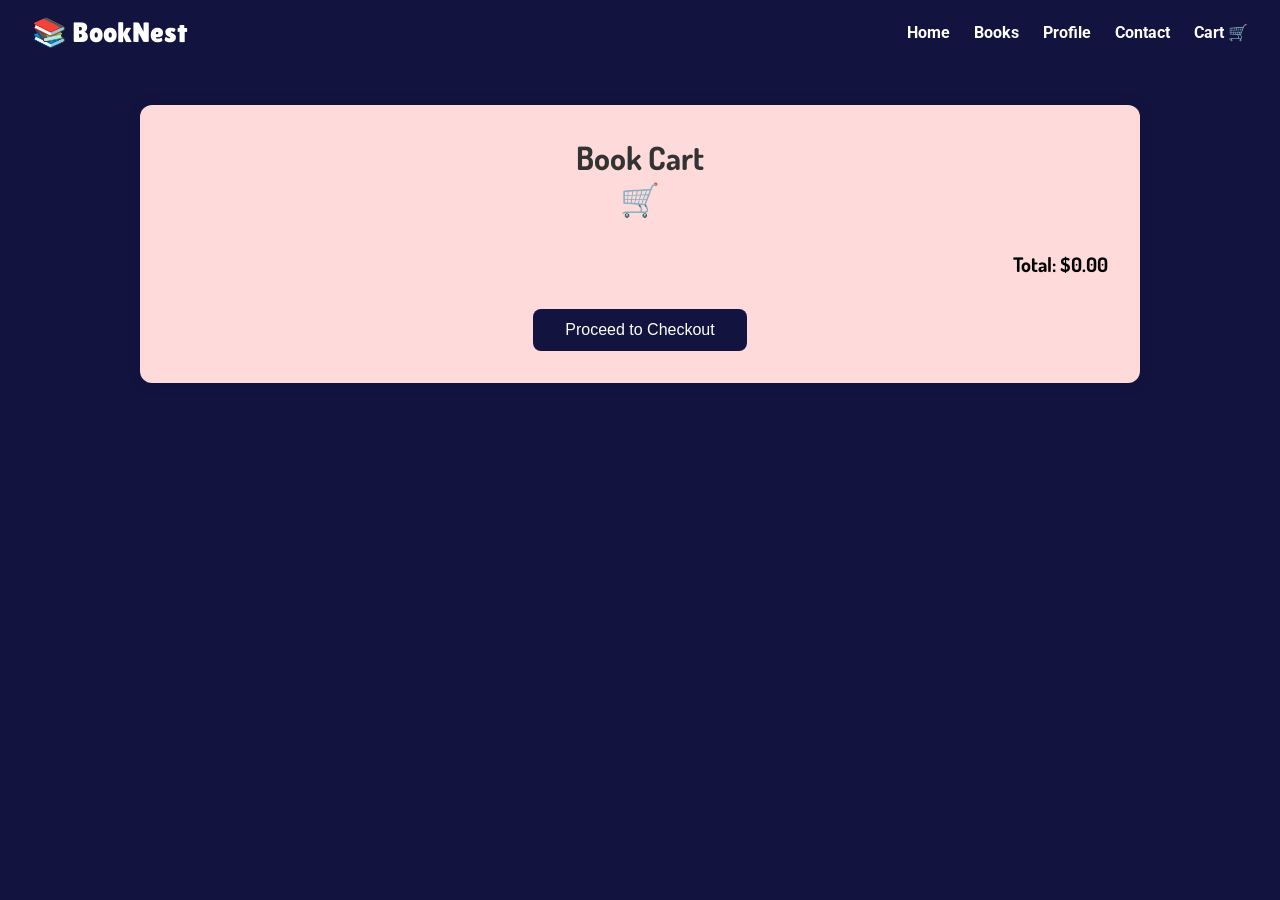
<file: Subpages/cart.html>
<!DOCTYPE html>
<html lang="en">
<head>
    <meta charset="UTF-8" />
    <meta name="viewport" content="width=device-width, initial-scale=1.0" />
    <title>📚Cart | BookNest</title>
    <link rel="shortcut icon" href="../img/ico.png">
    <link href="https://fonts.googleapis.com/css2?family=Dosis:wght@200..800&family=Lilita+One&display=swap" rel="stylesheet">
    <link href="https://fonts.googleapis.com/css2?family=Roboto:ital,wght@0,100..900;1,100..900&display=swap" rel="stylesheet">
    <style>
        * {
            margin: 0;
            padding: 0;
            box-sizing: border-box;
        }
        body {
            background-color: #12133f;
        }
        .navbar {
            font-family: "Roboto", sans-serif;
            background-color: #12133f;
            color: white;
            display: flex;
            justify-content: space-between;
            padding: 1rem 2rem;
            align-items: center;
            position: sticky;
            top: 0;
            z-index: 100;
        }
        .logo {
            font-size: 1.75rem;
            font-weight: 400;
            font-family: "Lilita One", sans-serif;
        }
        .navbar ul {
            display: flex;
            list-style: none;
            gap: 1.5rem;
        }
        .navbar a {
            color: white;
            text-decoration: none;
            font-weight: bold;
            position: relative;
            transition: all 0.3s ease;
        }
        .navbar a:hover {
            background-size: 100cm;
            background-color: #ffe1b8;
            padding: 10px;
            border-radius: 5px;
            border: #E64833;
            color: #77372e;
            transform: scale(1.1);
        }
        .cart-container {
            font-family: 'Dosis', sans-serif;
            max-width: 1000px;
            margin: 40px auto;
            background: rgb(255, 218, 218);
            padding: 2rem;
            border-radius: 12px;
            box-shadow: 0 0 15px rgba(0, 0, 0, 0.1);
        }
        .cart-title {
            font-size: 2rem;
            font-weight: bold;
            margin-bottom: 1.5rem;
            color: #333;
            text-align: center;
        }
        .cart-item {
            display: flex;
            justify-content: space-between;
            align-items: center;
            border-bottom: 1px solid #ddd;
            padding: 1rem 0;
        }
        .cart-item img {
            width: 80px;
            height: auto;
            border-radius: 8px;
            margin-right: 1rem;
        }
        .item-details {
            flex: 2;
            display: flex;
            align-items: center;
        }
        .item-info {
            display: flex;
            flex-direction: column;
        }
        .item-title {
            font-size: 1.1rem;
            font-weight: bold;
            color: #333;
        }
        .item-price {
            color: #666;
            margin-top: 5px;
        }
        .quantity {
            display: flex;
            align-items: center;
            gap: 0.5rem;
        }
        .quantity input {
            width: 40px;
            padding: 5px;
            text-align: center;
        }
        .remove-btn {
            background: #e64833;
            color: white;
            border: none;
            padding: 6px 12px;
            border-radius: 6px;
            cursor: pointer;
        }
        .remove-btn:hover {
            background-color: #a93122;
        }
        .total {
            text-align: right;
            margin-top: 2rem;
            font-size: 1.25rem;
            font-weight: bold;
        }
        .checkout-btn {
            display: block;
            margin: 2rem auto 0;
            background-color: #12133f;
            color: white;
            padding: 0.75rem 2rem;
            border: none;
            border-radius: 8px;
            font-size: 1rem;
            cursor: pointer;
            transition: 0.3s ease;
        }
        .checkout-btn:hover {
            background-color: #31326f;
        }
        @media (max-width: 768px) {
            .cart-item {
                flex-direction: column;
                align-items: flex-start;
                gap: 1rem;
            }
            .item-details {
                flex-direction: column;
                align-items: flex-start;
            }
            .total {
                text-align: left;
            }
        }
    </style>
</head>
<body>
    <header class="navbar">
        <div class="logo">📚 BookNest</div>
        <nav>
            <ul>
                <li><a href="../index.html">Home</a></li>
                <li><a href="../BookPages/novels.html">Books</a></li>
                <li><a href="profile.html">Profile</a></li>
                <li><a href="contact.html">Contact</a></li>
                <li><a href="#">Cart 🛒</a></li>
            </ul>
        </nav>
    </header>
    <div class="cart-container">
        <h2 class="cart-title">Book Cart<br>🛒</h2>
        <div id="cart-items"></div>
        <div class="total" id="cart-total">Total: $0.00</div>
        <button class="checkout-btn" onclick="checkout()">Proceed to Checkout</button>
    </div>
    <script>
        function loadCart() {
            fetch('../php/fetch_cart.php')
                .then(res => res.json())
                .then(data => {
                    const cartItems = document.getElementById('cart-items');
                    const cartTotal = document.getElementById('cart-total');
                    cartItems.innerHTML = '';

                    if (!data.success || data.items.length === 0) {
                        cartItems.innerHTML = '<p>Your cart is empty.</p>';
                        cartTotal.textContent = 'Total: $0.00';
                        return;
                    }

                    let total = 0;
                    data.items.forEach(item => {
                        const itemTotal = item.price * item.quantity;
                        total += itemTotal;
                        const cartItem = document.createElement('div');
                        cartItem.className = 'cart-item';
                        cartItem.innerHTML = `
                            <div class="item-details">
                                <img src="${item.image}" alt="${item.title}">
                                <div class="item-info">
                                    <span class="item-title">${item.title}</span>
                                    <span class="item-price">$${parseFloat(item.price).toFixed(2)} <small>by ${item.author}</small></span>
                                </div>
                            </div>
                            <div class="quantity">
                                Qty: <input type="number" value="${item.quantity}" min="1" onchange="updateQuantity(${item.id}, this.value)">
                            </div>
                            <button class="remove-btn" onclick="removeFromCart(${item.id})">Remove</button>
                        `;
                        cartItems.appendChild(cartItem);
                    });

                    cartTotal.textContent = `Total: $${total.toFixed(2)}`;
                })
                .catch(err => {
                    console.error(err);
                    alert('Error loading cart. Check console.');
                });
        }

        function updateQuantity(id, quantity) {
            fetch('../php/update_cart.php', {
                method: 'POST',
                headers: {
                    'Content-Type': 'application/x-www-form-urlencoded',
                },
                body: `id=${id}&quantity=${quantity}`
            })
            .then(res => res.json())
            .then(data => {
                if (data.success) {
                    loadCart();
                } else {
                    alert('Error: ' + data.message);
                }
            })
            .catch(err => {
                console.error(err);
                alert('Error updating quantity. Check console.');
            });
        }

        function removeFromCart(id) {
            if (confirm('Are you sure you want to remove this item?')) {
                fetch('../php/remove_from_cart.php', {
                    method: 'POST',
                    headers: {
                        'Content-Type': 'application/x-www-form-urlencoded',
                    },
                    body: `id=${id}`
                })
                .then(res => res.json())
                .then(data => {
                    if (data.success) {
                        loadCart();
                    } else {
                        alert('Error: ' + data.message);
                    }
                })
                .catch(err => {
                    console.error(err);
                    alert('Error removing item. Check console.');
                });
            }
        }

        function checkout() {
            fetch('../php/checkout.php', {
                method: 'POST',
                headers: {
                    'Content-Type': 'application/x-www-form-urlencoded',
                }
            })
            .then(res => res.json())
            .then(data => {
                if (data.success) {
                    alert('Checkout successful! Your order has been placed.');
                    loadCart();
                } else {
                    alert('Error: ' + data.message);
                }
            })
            .catch(err => {
                console.error(err);
                alert('Error during checkout. Check console.');
            });
        }

        document.addEventListener('DOMContentLoaded', loadCart);
    </script>
</body>
</html>
</file>
<file: styles/style.css>
:root {
    --primary-dark: #244855;
    --accent: #E64833;
    --earth: #874F41;
    --soft-blue: #90AEAD;
    --cream: #FBE9D0;
}

* {
    margin: 0;
    padding: 0;
    box-sizing: border-box;
    scroll-behavior: smooth;
    font-family: 'Segoe UI', sans-serif;
    
}

body {
    background-color: var(--cream);
    color: var(--primary-dark);
    overflow-x: hidden;
}

.navbar {
    background-color: #222249;
    color: white;
    display: flex;
    justify-content: space-between;
    padding: 1rem 2rem;
    align-items: center;
    position: sticky;
    top: 0;
    z-index: 100;
}
.logo{
    font-size: 1.75rem;
    font-weight: 400;
    font-family: "Lilita One", sans-serif;
}

.navbar ul {
    display: flex;
    list-style: none;
    gap: 1.5rem;
}

.navbar a {
    color: white;
    text-decoration: none;
    font-weight: bold;
    position: relative;
    transition: all 0.3s ease;
}

.navbar a:hover {
    background-size: 100cm;
    background-color: #ffe1b8;
    padding: 10px;
    border-radius: 5px;
    border: #E64833;
    color: #77372e;
    transform: scale(1.1);
}

.hero {
    background: url("../img/bg.jpg") no-repeat center center/cover;
    height: 90vh;
    display: flex;
    align-items: center;
    justify-content: center;
    text-align: center;
    position: relative;
}

.hero::after {
    content: "";
    background-color: rgba(36, 51, 85, 0.648);
    position: absolute;
    top: 0;
    left: 0;
    height: 100%;
    width: 100%;
}

.hero-content {
    position: relative;
    z-index: 1;
    color: white;
    max-width: 650px;
    animation: floatUp 1s ease-out forwards;
}

.hero h1 {
    font-family: "Dosis", sans-serif;
    font-weight: 1000;
    font-style: normal;
    font-size: 60px;
    margin-bottom: 1rem;
    opacity: 0;
    animation: slideUp 1s ease-out 0.2s forwards;
}

.hero p {
    font-family: "Playwrite DK Loopet", cursive;
    font-size: 1.2rem;
    margin-bottom: 2rem;
    opacity: 0;
    animation: fadeIn 1s ease-out 0.8s forwards;
}

.hero button {
    background-color: #ff8474;
    padding: 10px;
    border-radius: 55px;   
    position: relative;
    padding: 1.5rem 3rem;
    font-size: 1.1rem;
    font-weight: 600;
    color: #fff;
    border: none;
    cursor: pointer;
    overflow: hidden;
    transition: all 0.4s ease;
    min-width: 200px;
    z-index: 1;
}
.hero button{
    background: #ffb180;
    border: none;
    overflow: visible;
}

.particles-field {
    position: absolute;
    inset: -100%;
    opacity: 0;
    transition: opacity 0.3s ease;
}

.particle {
    position: absolute;
    width: 4px;
    height: 4px;
    background: #fff;
    border-radius: 50%;
}

.hero button:hover .particles-field {
    opacity: 1;
}

@keyframes particleFloat {
    0% {
        transform: translate(var(--x), var(--y)) scale(0);
    }

    50% {
        transform: translate(calc(var(--x) * -1), calc(var(--y) * -1)) scale(1);
    }

    100% {
        transform: translate(var(--x), var(--y)) scale(0);
    }
}

.hero button:hover {
    background-color:#482b27;
    transform: scale(1.05);
}

.glow-btn {
    box-shadow: 0 0 15px var(--accent);
}

.footer {
    background-color: var(--primary-dark);
    color: white;
    text-align: center;
    padding: 1rem;
}

@keyframes slideUp {
    from {
        transform: translateY(50px);
        opacity: 0;
    }

    to {
        transform: translateY(0);
        opacity: 1;
    }
}

@keyframes fadeIn {
    from {
        opacity: 0;
    }

    to {
        opacity: 1;
    }
}

@keyframes floatUp {
    from {
        transform: translateY(30px);
        opacity: 0;
    }

    to {
        transform: translateY(0);
        opacity: 1;
    }
}
.book-card {
    transition: transform 0.3s ease, box-shadow 0.3s ease;
}

.book-card:hover {
    transform: translateY(-5px);
    box-shadow: 0 8px 16px rgba(0, 0, 0, 0.2);
}

.page-section h2 {
    animation: fadeIn 1s ease-in-out;
}

@keyframes fadeIn {
    from {
        opacity: 0;
        transform: translateY(20px);
    }

    to {
        opacity: 1;
        transform: translateY(0);
    }
}
</file>
<file: styles/bookStyle.css>
body {
    font-family: 'Segoe UI', Tahoma, Geneva, Verdana, sans-serif;
    margin: 0;
    padding: 0;
    background-color: #e5f8ff;
    color: #333;
    
}
.nav2bar {
    background-color: #3a3c65;
    padding: 0.75rem 0;
}

.nav-links {
    list-style: none;
    display: flex;
    justify-content: center;
    margin: 0;
    padding: 0;
    gap: 2rem;
}

.nav-links li a {
    font-size: 22px;
    font-family: "Exo 2", sans-serif;
    text-transform: uppercase;
    text-decoration: none;
    color: #fff;
    display: block;
    position: relative;
    padding: 4px 0;
}
.nav-links li a::before{
    content: "";
    width: 100%;
    height: 4px;
    position: absolute;
    left: 0;
    bottom: 0;
    background: #fff;
    transition: 0.5s transform ease;
    transform: scale3d(0, 1, 1);
    transform-origin: 0 50%;
    background: #ffe6ef;
    transform-origin: 100% 50%;
}
.nav-links li a:hover::before {
    transform-origin: 0 50%;
    transform: scale3d(1, 1, 1);
}
.nav-links li a:hover {
    color: #ffc5a6;
    font-weight: 800;
    box-shadow: #4a90e2;
}
.navbar {
    background-color:#222249;
    color: white;
    display: flex;
    justify-content: space-between;
    padding: 0.5rem 2rem;
    align-items: center;
    position: sticky;
    top: 0;
    z-index: 100;
}

.logo {
    font-size: 1.75rem;
    font-weight: 400;
    font-family: "Lilita One", sans-serif;
}

.navbar ul {
    display: flex;
    list-style: none;
    gap: 1.5rem;
}

.navbar a {
    color: white;
    text-decoration: none;
    font-weight: bold;
    position: relative;
    transition: all 0.3s ease;
}

.navbar a:hover {
    background-size: 100cm;
    background-color: #ffe1b8;
    padding: 10px;
    border-radius: 5px;
    border: #E64833;
    color: #77372e;
    transform: scale(1.1);
}
header {
    background: radial-gradient(90deg, #1f3652, #854823);
    color: white;
    padding: 30px 20px;
    text-align: center;
    box-shadow: 0 4px 10px rgba(0, 0, 0, 0.1);
}

header h1 {
    margin: 0;
    font-size: 2.5rem;
}
.search-container {
    display: flex;
    justify-content: center;
    margin: 20px 0;
}

#searchInput {
    width: 60%;
    padding: 12px 20px;
    font-size: 16px;
    border: 2px solid #555;
    border-radius: 30px;
    transition: 0.3s;
    outline: none;
    font-family: 'Dosis', sans-serif;
}

#searchInput:focus {
    border-color: #00aaff;
    box-shadow: 0 0 8px rgba(0, 170, 255, 0.5);
}


main {
    padding: 30px 20px;
}

h2 {
    font-size: 1.8rem;
    border-left: 5px solid #4a90e2;
    padding-left: 15px;
    margin-bottom: 20px;
    color: #333;
}

.books-grid,
.hot-items {
    display: grid;
    grid-template-columns: repeat(auto-fill, minmax(220px, 1fr));
    gap: 25px;
    margin-top: 20px;
}

.book-item {
    background-color: white;
    padding: 20px;
    border-radius: 12px;
    box-shadow: 0 4px 12px rgba(0, 0, 0, 0.08);
    text-align: center;
    transition: transform 0.3s, box-shadow 0.3s;
}

.book-item:hover {
    transform: translateY(-5px);
    box-shadow: 0 6px 16px rgba(0, 0, 0, 0.15);
}

.book-item img {
    max-width: 100%;
    height: 220px;
    object-fit: cover;
    border-radius: 8px;
    margin-bottom: 15px;
}

.book-item h3 {
    color: #0b061b;
    font-size: 1.1rem;
    margin: 10px 0 5px;
}

.book-item p {
    font-size: 0.95rem;
    margin: 4px 0;
    color: #1a1639;
}

.book-item button {
    margin-top: 12px;
    padding: 10px 20px;
    background-color: #29415d;
    color: rgb(255, 255, 255);
    border: none;
    cursor: pointer;
    border-radius: 25px;
    font-weight: bold;
    transition: background-color 0.3s;
}

.book-item button:hover {
    background-color: #357abd;
}

#hot-selling {
    margin-top: 60px;
}
.footer {
    background-color: var(--primary-dark);
    color: white;
    text-align: center;
    padding: 1rem;
}
.page-description {
    font-family: "Bangers", system-ui;
    padding: 1rem 2rem;
    text-align: center;
    background-color: #f3f3f3;
    font-size: 1.5rem;
    color: #333;
    border-bottom: 1px solid #ddd;
}
.carousel-container {
    position: relative;
    max-width: 80%;
    margin: auto;
    overflow: hidden;
    padding: 1rem 0;
}

.carousel-track {
    display: flex;
    transition: transform 0.4s ease-in-out;
}

.book-item {
    background-color: #daebff64;
    min-width: 100%;
    box-sizing: border-box;
    text-align: center;
    padding: 3rem;
}

.carousel-btn {
    position: absolute;
    top: 50%;
    transform: translateY(-50%);
    background-color: rgba(0, 0, 0, 0.5);
    border: none;
    color: white;
    font-size: 2rem;
    cursor: pointer;
    z-index: 10;
    padding: 0.5rem 1rem 0.5rem 1rem;
    border-radius: 5px;
    margin-left: 2rem;
    margin-right: 2rem;
}

.carousel-btn.prev {
    left: 10px;
}

.carousel-btn.next {
    right: 10px;
}

.carousel-btn:hover {
    background-color: rgba(0, 0, 0, 0.7);
}
</file>
